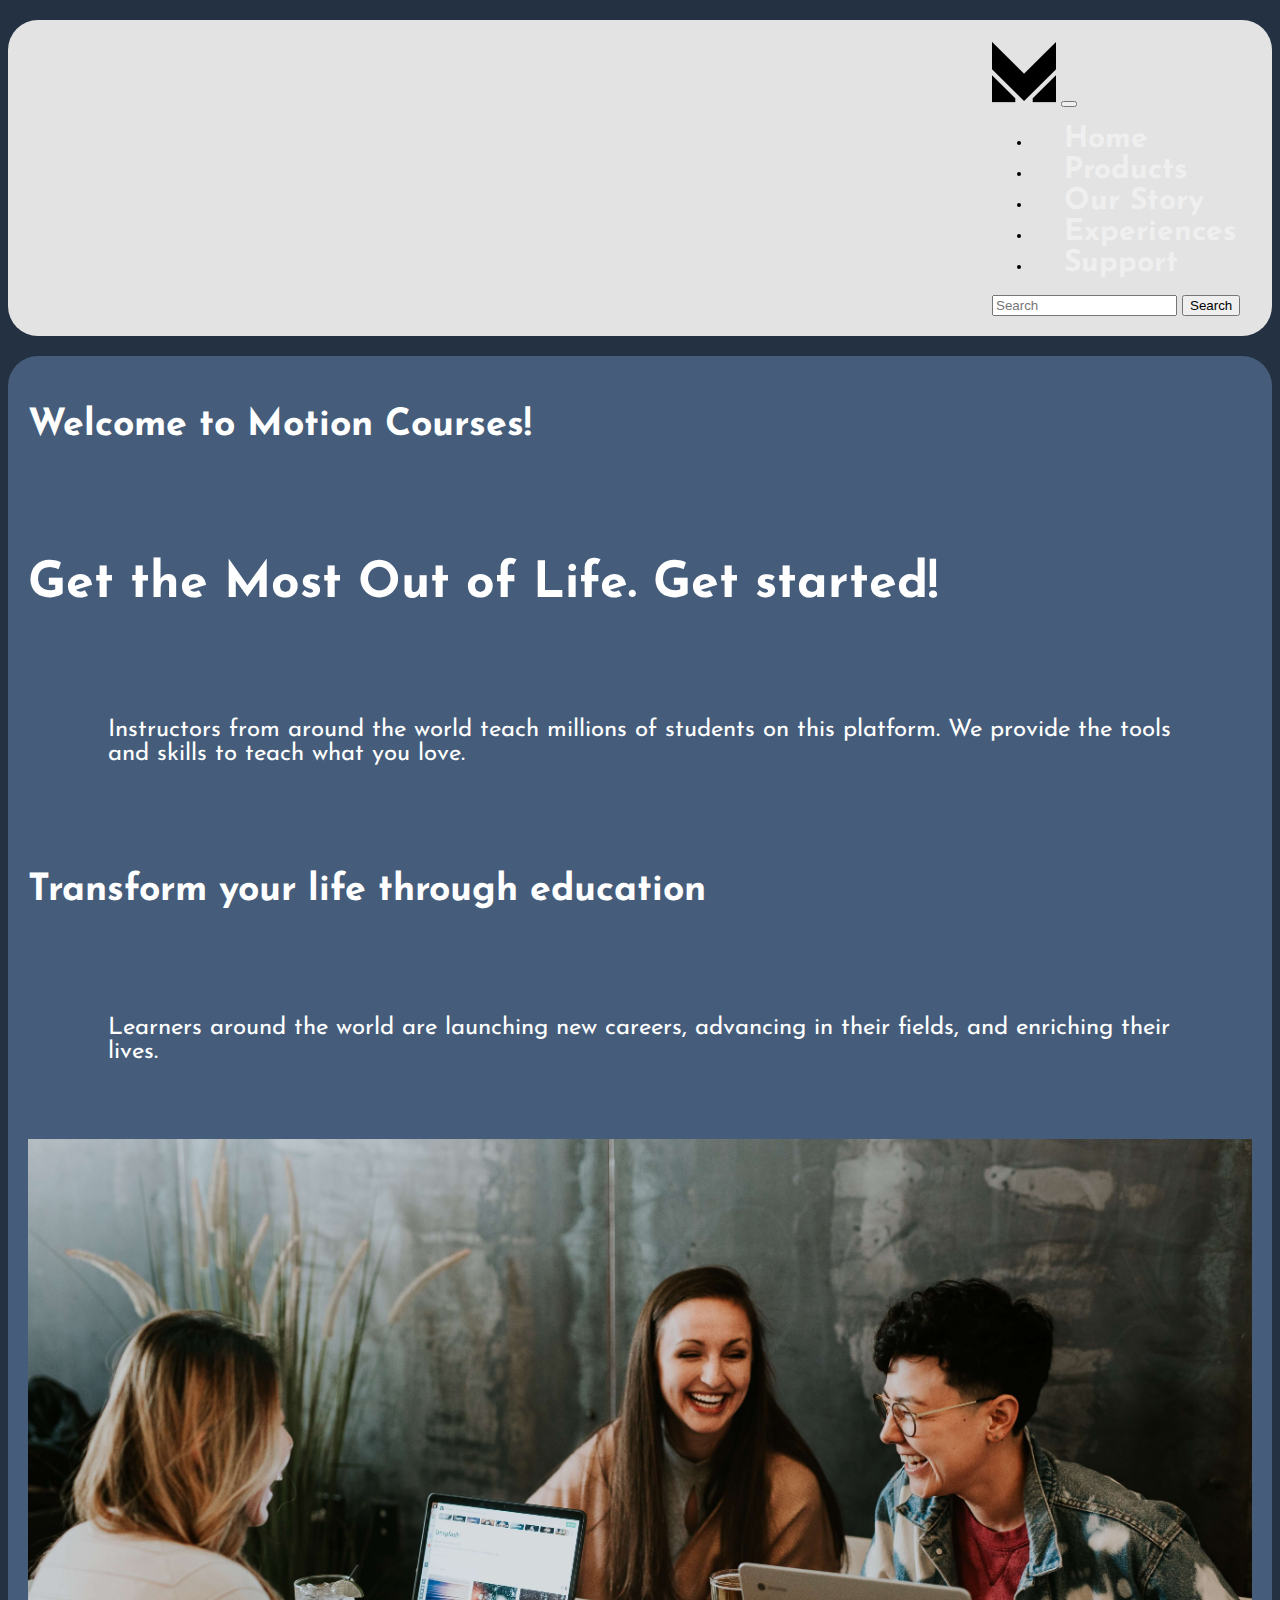
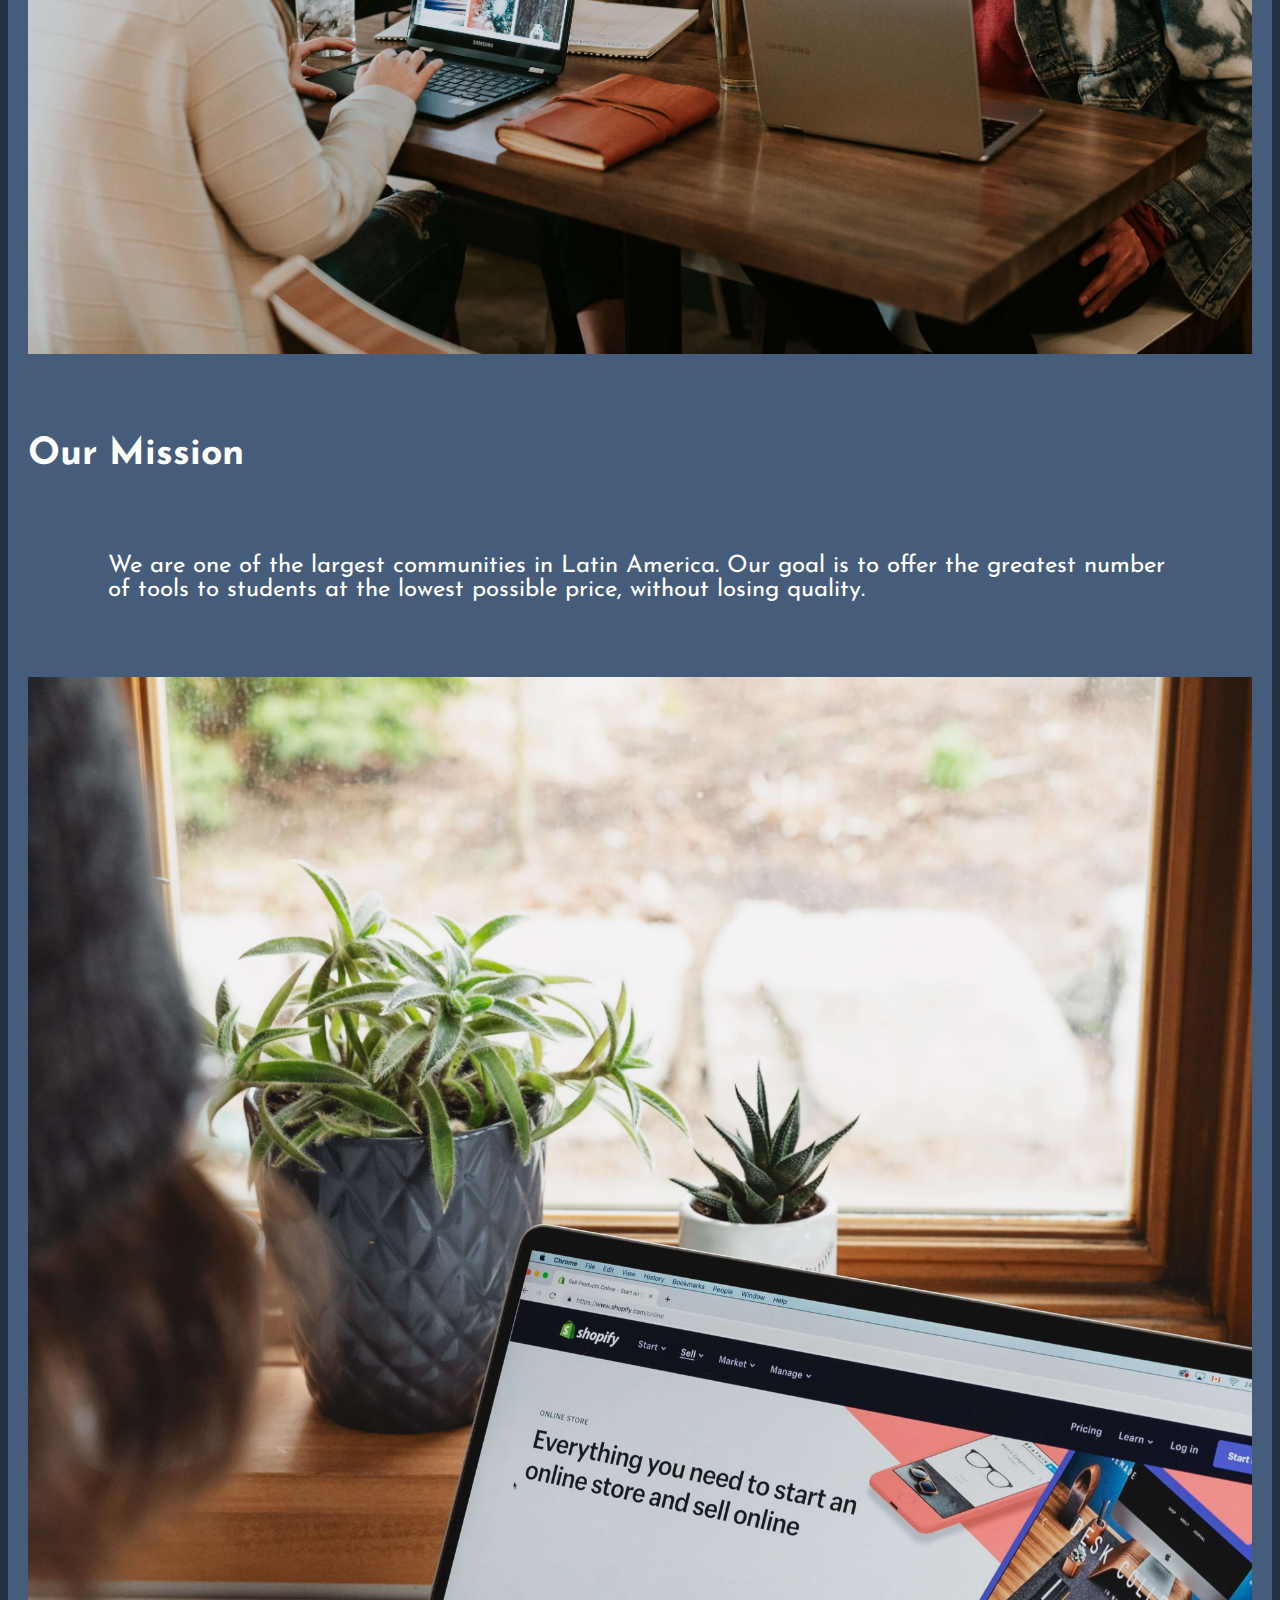
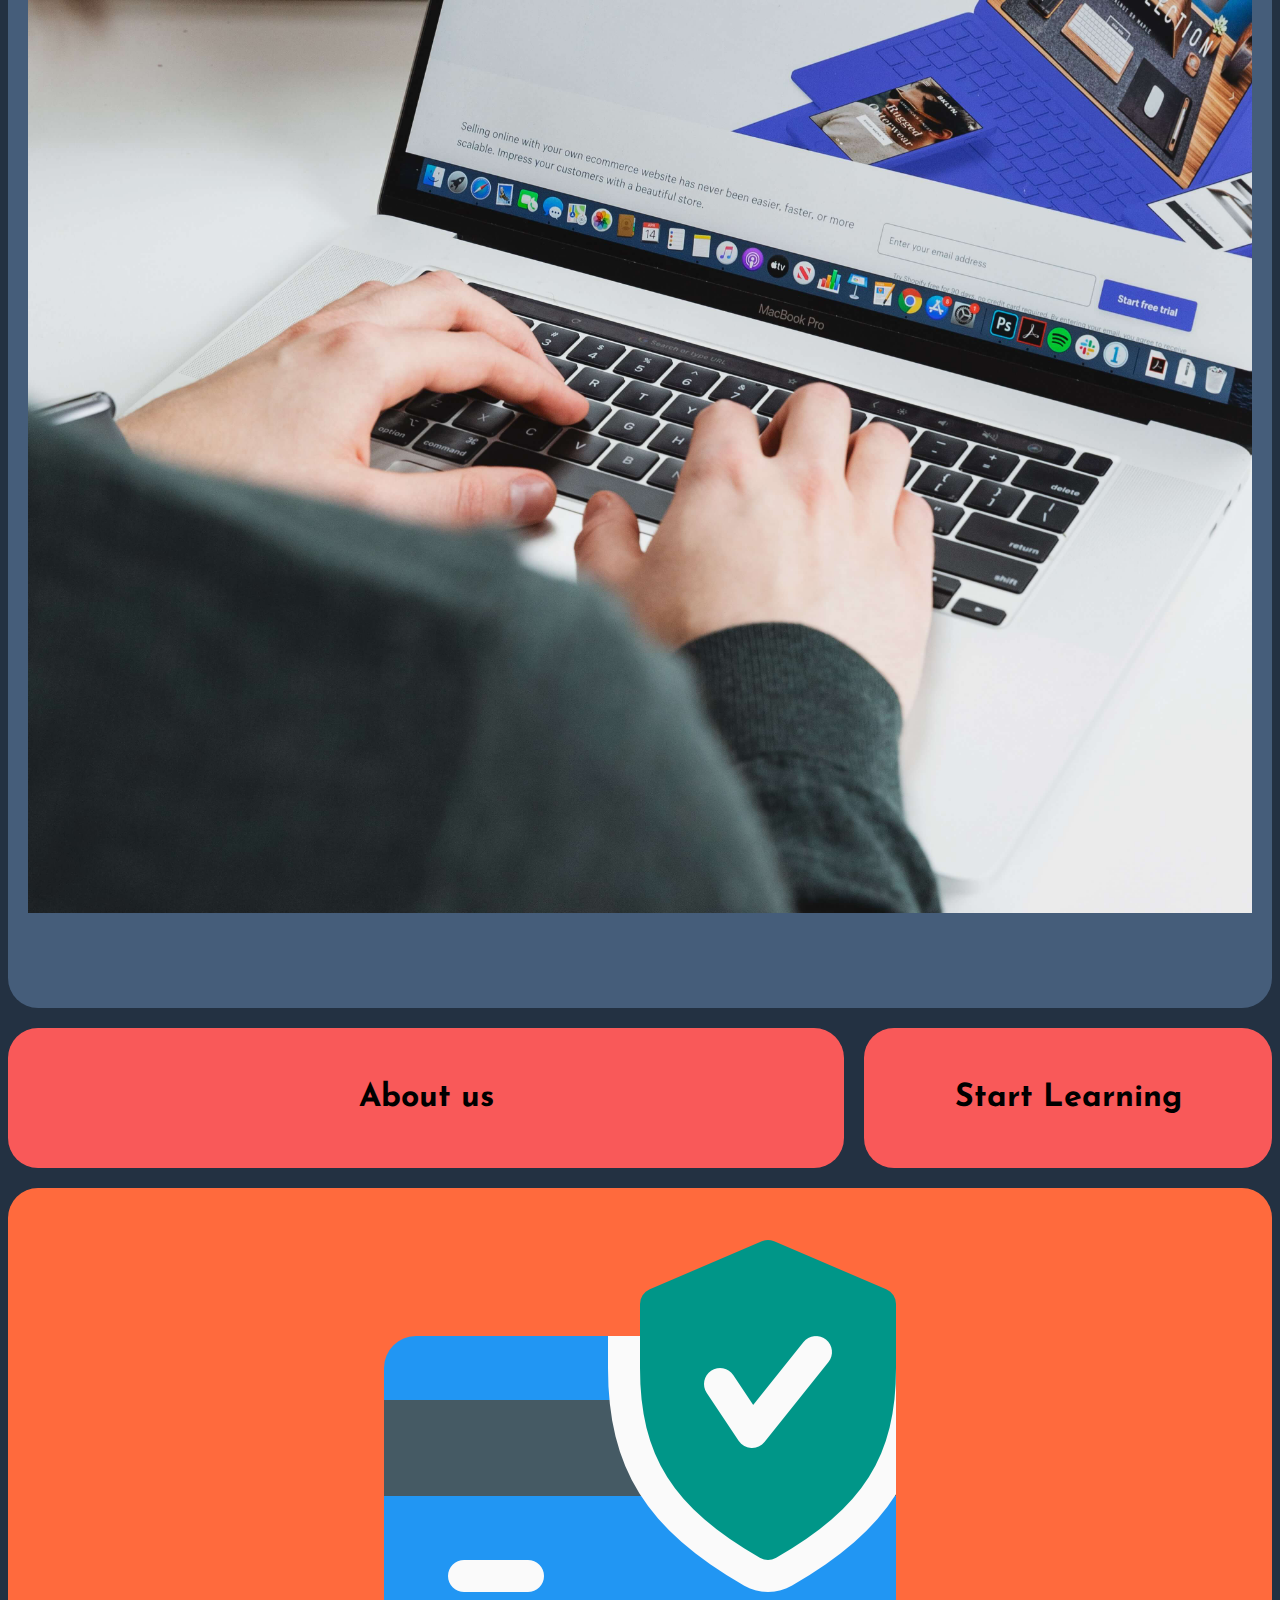
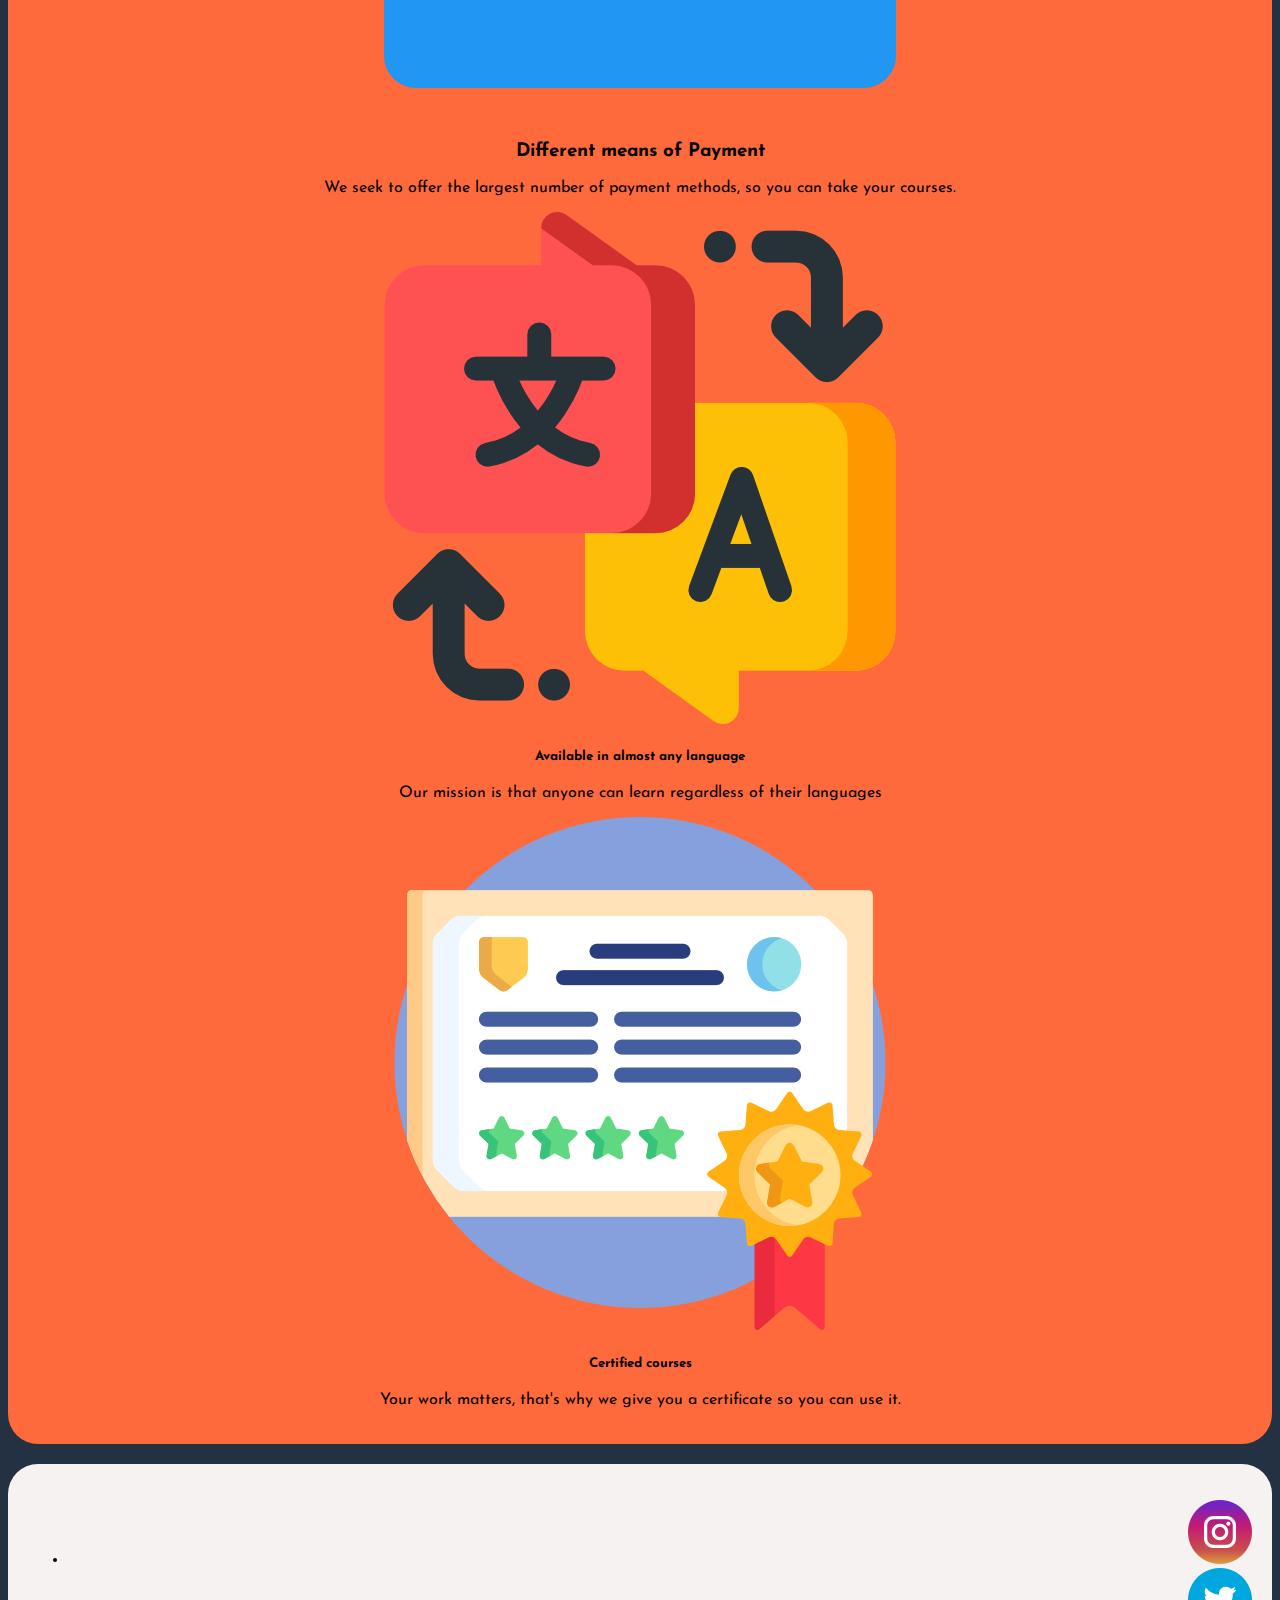
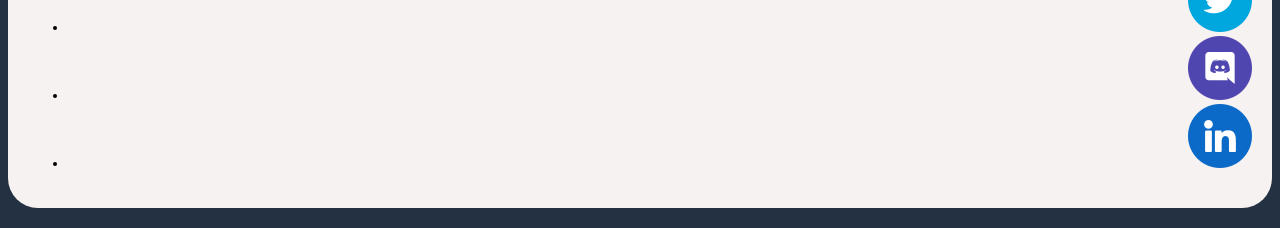
<file: index.html>
<!DOCTYPE html>
<html lang="en">

<head>
    <meta charset="UTF-8">
    <meta http-equiv="X-UA-Compatible" content="IE=edge">
    <meta name="viewport" content="width=device-width, initial-scale=1.0">
    <meta name="description" content="We offer courses for the best price and quality." >
    <meta name="keywords" content="courses, learn, quality">
    <link href="https://cdn.jsdelivr.net/npm/bootstrap@5.1.3/dist/css/bootstrap.min.css" rel="stylesheet"
        integrity="sha384-1BmE4kWBq78iYhFldvKuhfTAU6auU8tT94WrHftjDbrCEXSU1oBoqyl2QvZ6jIW3" crossorigin="anonymous">
    <link rel="stylesheet" href="./estilos/style.css">
    <link rel="preconnect" href="https://fonts.googleapis.com">
    <link rel="preconnect" href="https://fonts.gstatic.com" crossorigin>
    <link
        href="https://fonts.googleapis.com/css2?family=Amiri:ital@1&family=Josefin+Sans:ital@1&family=Julius+Sans+One&family=Poppins:wght@300&family=Staatliches&display=swap"
        rel="stylesheet">
        
    <title>Motion Courses</title>
</head>

<body>
    <div class="contenedor">
      
      <header class="header">
        <nav class="navbar navbar-expand-lg navbar-light w-100  ">
          <div class="container-fluid">
            <a class="navbar-brand" href="index.html"><img src="./img/logo.png" alt="logo" class="logo"></a>
            <button class="navbar-toggler" type="button" data-bs-toggle="collapse" data-bs-target="#navbarSupportedContent" aria-controls="navbarSupportedContent" aria-expanded="false" aria-label="Toggle navigation">
              <span class="navbar-toggler-icon"></span>
            </button>
            <div class="collapse navbar-collapse" id="navbarSupportedContent">
              <ul class="navbar-nav me-auto mb-2 mb-lg-0">
                <li class="nav-item">
                  <a class="nav-link active" aria-current="page" href="./index.html">Home</a>
                </li>
                <li class="nav-item">
                  <a class="nav-link" href="./secciones/product.html">Products</a>
                </li>
                <li class="nav-item">
                  <a class="nav-link" href="./secciones/ourstory.html">Our Story</a>
                </li>
                <li class="nav-item">
                  <a class="nav-link" href="./secciones/experiences.html">Experiences</a>
                </li>
                <li class="nav-item">
                  <a class="nav-link" href="./secciones/support.html">Support</a>
                </li>
              </ul>
              <form class="d-flex">
                <input class="form-control me-2" type="search" placeholder="Search" aria-label="Search">
                <button class="btn btn-outline-success" type="submit">Search</button>
              </form>
            </div>
          </div>
        </nav>
      </header>

        <main class="contenido">
            
          <h2 class="titles-index">Welcome to Motion Courses!</h2>
            <br><br>
            <h1 class="titles-index">Get the Most Out of Life. Get started!</h1>
            <br><br>
            <figure class="text-center">
                <blockquote class="blockquote">
                  <p class="text-index-quote"> Instructors from around the world teach millions of students on this platform. We provide the tools and
                    skills to teach what you love.</p>
                </blockquote>
            </figure>
            <br><br>
            <h2 class="titles-index">Transform your life through education </h2>
            <br><br>
            <figure class="text-center">
                <blockquote class="blockquote">
                  <p class="text-index-quote">Learners around the world are launching new careers, advancing in their fields, and enriching their
                    lives.</p>
                </blockquote>
            </figure>
             
            <br><br>
            <div data-aos="fade-up">
              <img src="./img/education.jpg" alt="education" class="educationphoto1">
            </div>
            

            <br><br>
            <h2 class="titles-index">Our Mission</h2>
            <br>
            <figure class="text-center">
                <blockquote class="blockquote">
                  <p class="text-index-quote"> We are one of the largest communities in Latin America. Our goal is to offer the greatest number of tools to
                    students at the lowest possible price, without losing quality.</p>
                </blockquote>
            </figure>
            <br><br>
            <img src="./img/educationtool.jpg" alt="education tools" class="educationphoto1">
            <br><br>

            </p>
        </main>
        
        <aside class="sidebar">
    
          <div class="card-group">
            <div class="card">
              <img src="./img/credit-card.png" class="card-img-top" alt="Payment">
              <div class="card-body">
                <h3 class="card-title">Different means of Payment</h3>
                <p class="card-text">We seek to offer the largest number of payment methods, so you can take your courses.</p>
              </div>
            </div>
            <div class="card">
              <img src="./img/translate.png" class="card-img-top" alt="translate">
              <div class="card-body">
                <h5 class="card-title">Available in almost any language </h5>
                <p class="card-text">Our mission is that anyone can learn regardless of their languages</p>
              </div>
            </div>
            <div class="card">
              <img src="./img/university.png" class="card-img-top" alt="degree">
              <div class="card-body">
                <h5 class="card-title">Certified courses</h5>
                <p class="card-text">Your work matters, that's why we give you a certificate so you can use it.</p>
              </div>
            </div>
          </div>


        </aside>
        <div class="widget-1">
            <li class="widget-list"><a href="./secciones/ourstory.html" class="widget-text">About us</a></li>
        </div>
        <div class="widget-2">
            <li class="widget-list"><a href="./secciones/product.html" class="widget-text">Start Learning</a></li>
        </div>
        
        <footer class="footer-general">
          <ul class="nav justify-content-center">
            <li class="nav-item">
              <a class="nav-link" href="https://www.instagram.com/"> <img src="./img/instagram.png" alt="instagram" class="social-foot"></a>
            </li>
            <li class="nav-item">
              <a class="nav-link" href="https://twitter.com"><img src="./img/twitter.png" alt="twitter" class="social-foot"></a>
            </li>
            <li class="nav-item">
              <a class="nav-link" href="https://discord.com"><img src="./img/discord.png" alt="discord" class="social-foot"></a>
            </li>
            <li class="nav-item">
              <a class="nav-link" href="https://linkedin.com"><img src="./img/linkedin.png" alt="linkedin" class="social-foot"></a>
            </li>
          </ul>
    
        </footer>

    </div>
    <script src="https://cdn.jsdelivr.net/npm/bootstrap@5.1.3/dist/js/bootstrap.bundle.min.js"
        integrity="sha384-ka7Sk0Gln4gmtz2MlQnikT1wXgYsOg+OMhuP+IlRH9sENBO0LRn5q+8nbTov4+1p"
        crossorigin="anonymous"></script>
      

</body>


</html>
</file>
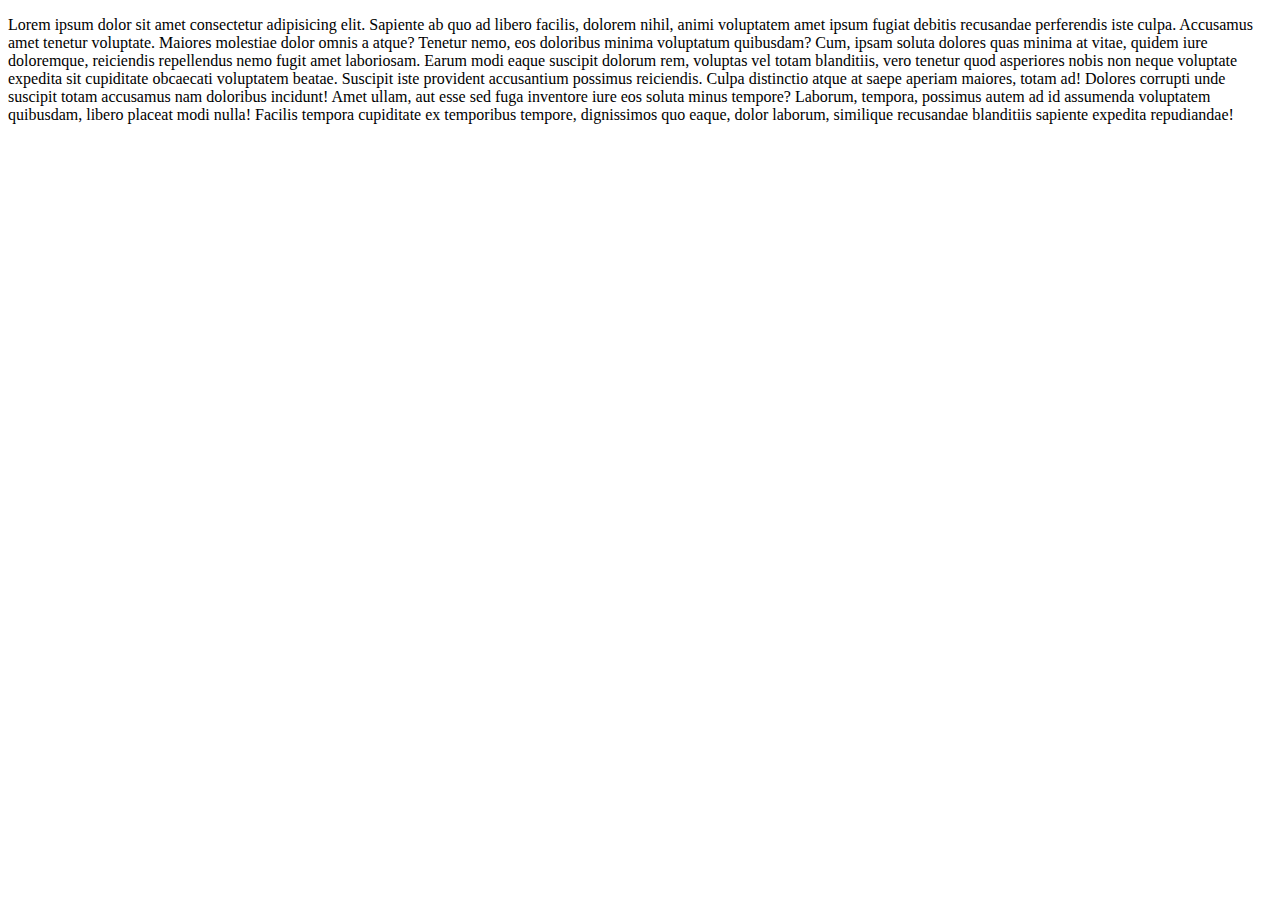
<file: secciones/analytics.html>
<!DOCTYPE html>
<html lang="en">

<head>
    <meta charset="UTF-8">
    <meta http-equiv="X-UA-Compatible" content="IE=edge">
    <meta name="viewport" content="width=device-width, initial-scale=1.0">
    <title>Document</title>
</head>

<body>
    <p>Lorem ipsum dolor sit amet consectetur adipisicing elit. Sapiente ab quo ad libero facilis, dolorem nihil, animi
        voluptatem amet ipsum fugiat debitis recusandae perferendis iste culpa. Accusamus amet tenetur voluptate.
        Maiores molestiae dolor omnis a atque? Tenetur nemo, eos doloribus minima voluptatum quibusdam? Cum, ipsam
        soluta dolores quas minima at vitae, quidem iure doloremque, reiciendis repellendus nemo fugit amet laboriosam.
        Earum modi eaque suscipit dolorum rem, voluptas vel totam blanditiis, vero tenetur quod asperiores nobis non
        neque voluptate expedita sit cupiditate obcaecati voluptatem beatae. Suscipit iste provident accusantium
        possimus reiciendis.
        Culpa distinctio atque at saepe aperiam maiores, totam ad! Dolores corrupti unde suscipit totam accusamus nam
        doloribus incidunt! Amet ullam, aut esse sed fuga inventore iure eos soluta minus tempore?
        Laborum, tempora, possimus autem ad id assumenda voluptatem quibusdam, libero placeat modi nulla! Facilis
        tempora cupiditate ex temporibus tempore, dignissimos quo eaque, dolor laborum, similique recusandae blanditiis
        sapiente expedita repudiandae!</p>
    
</body>

</html>
</file>
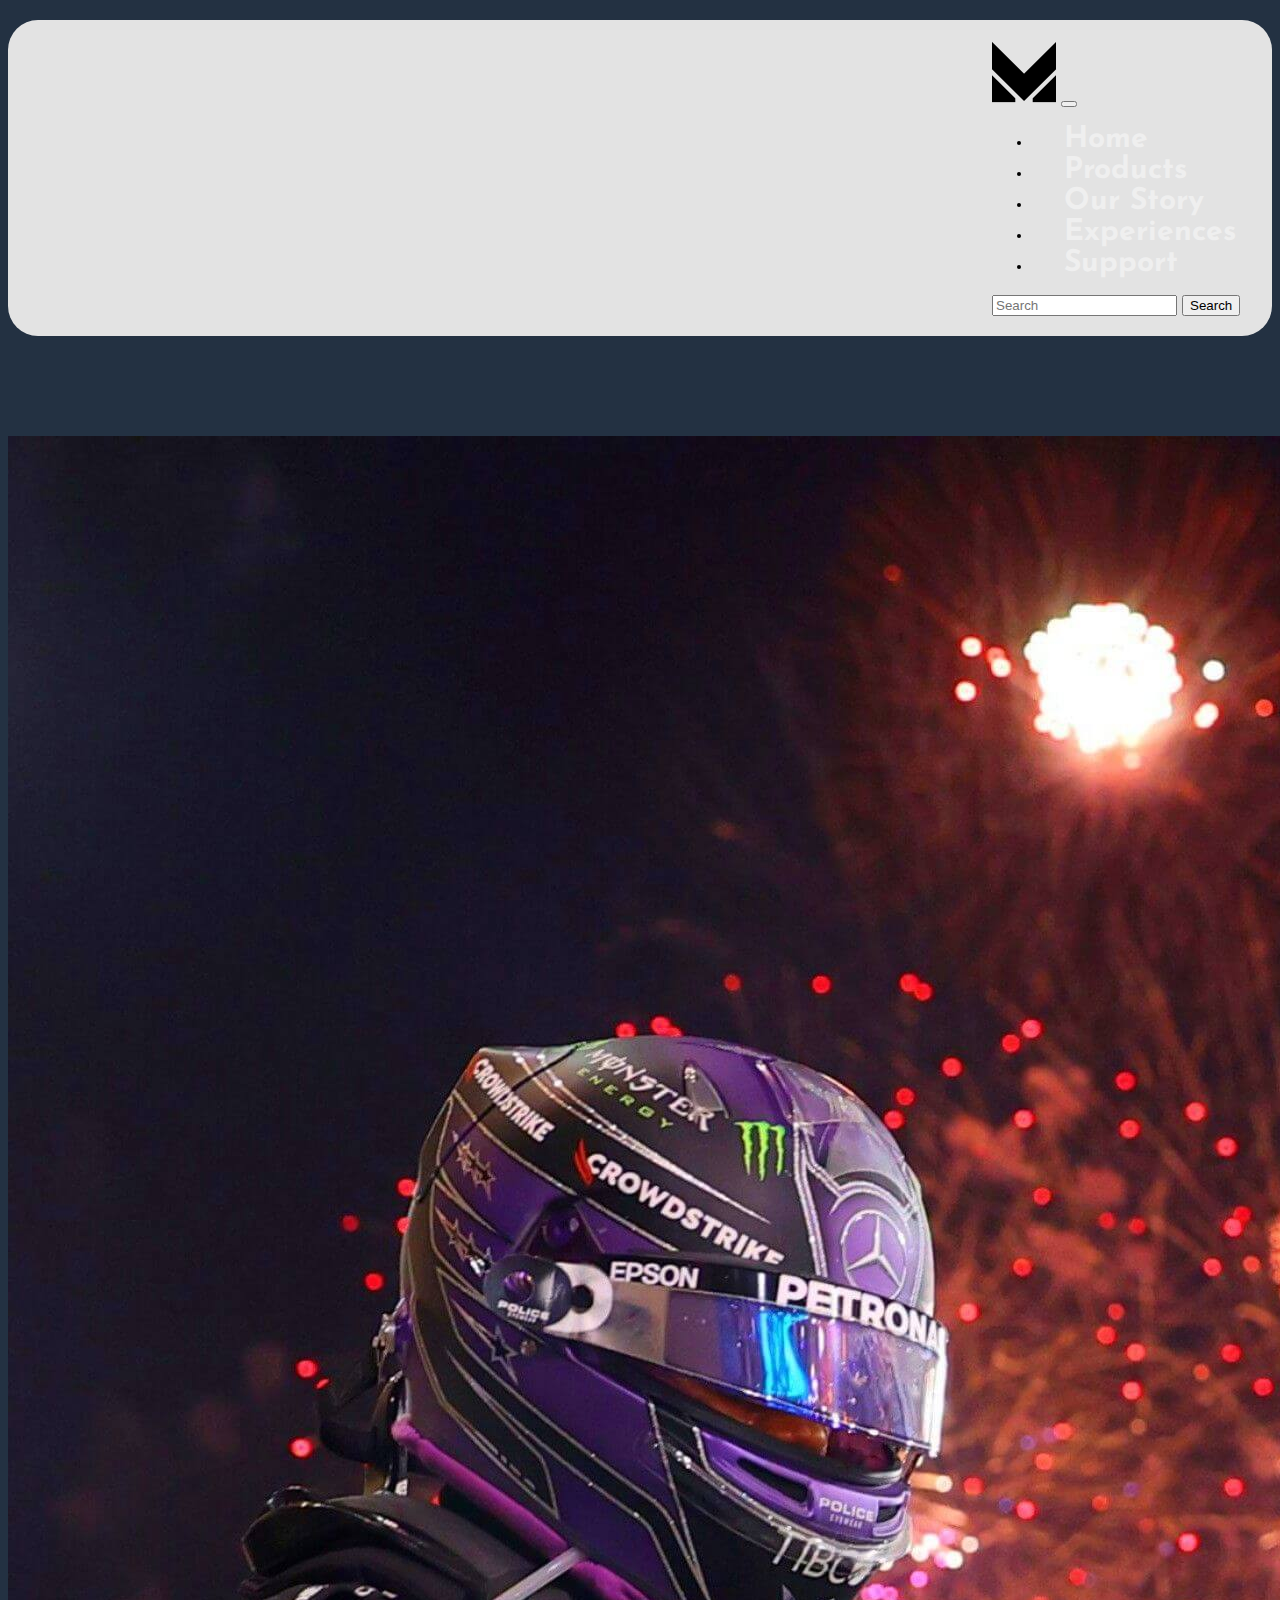
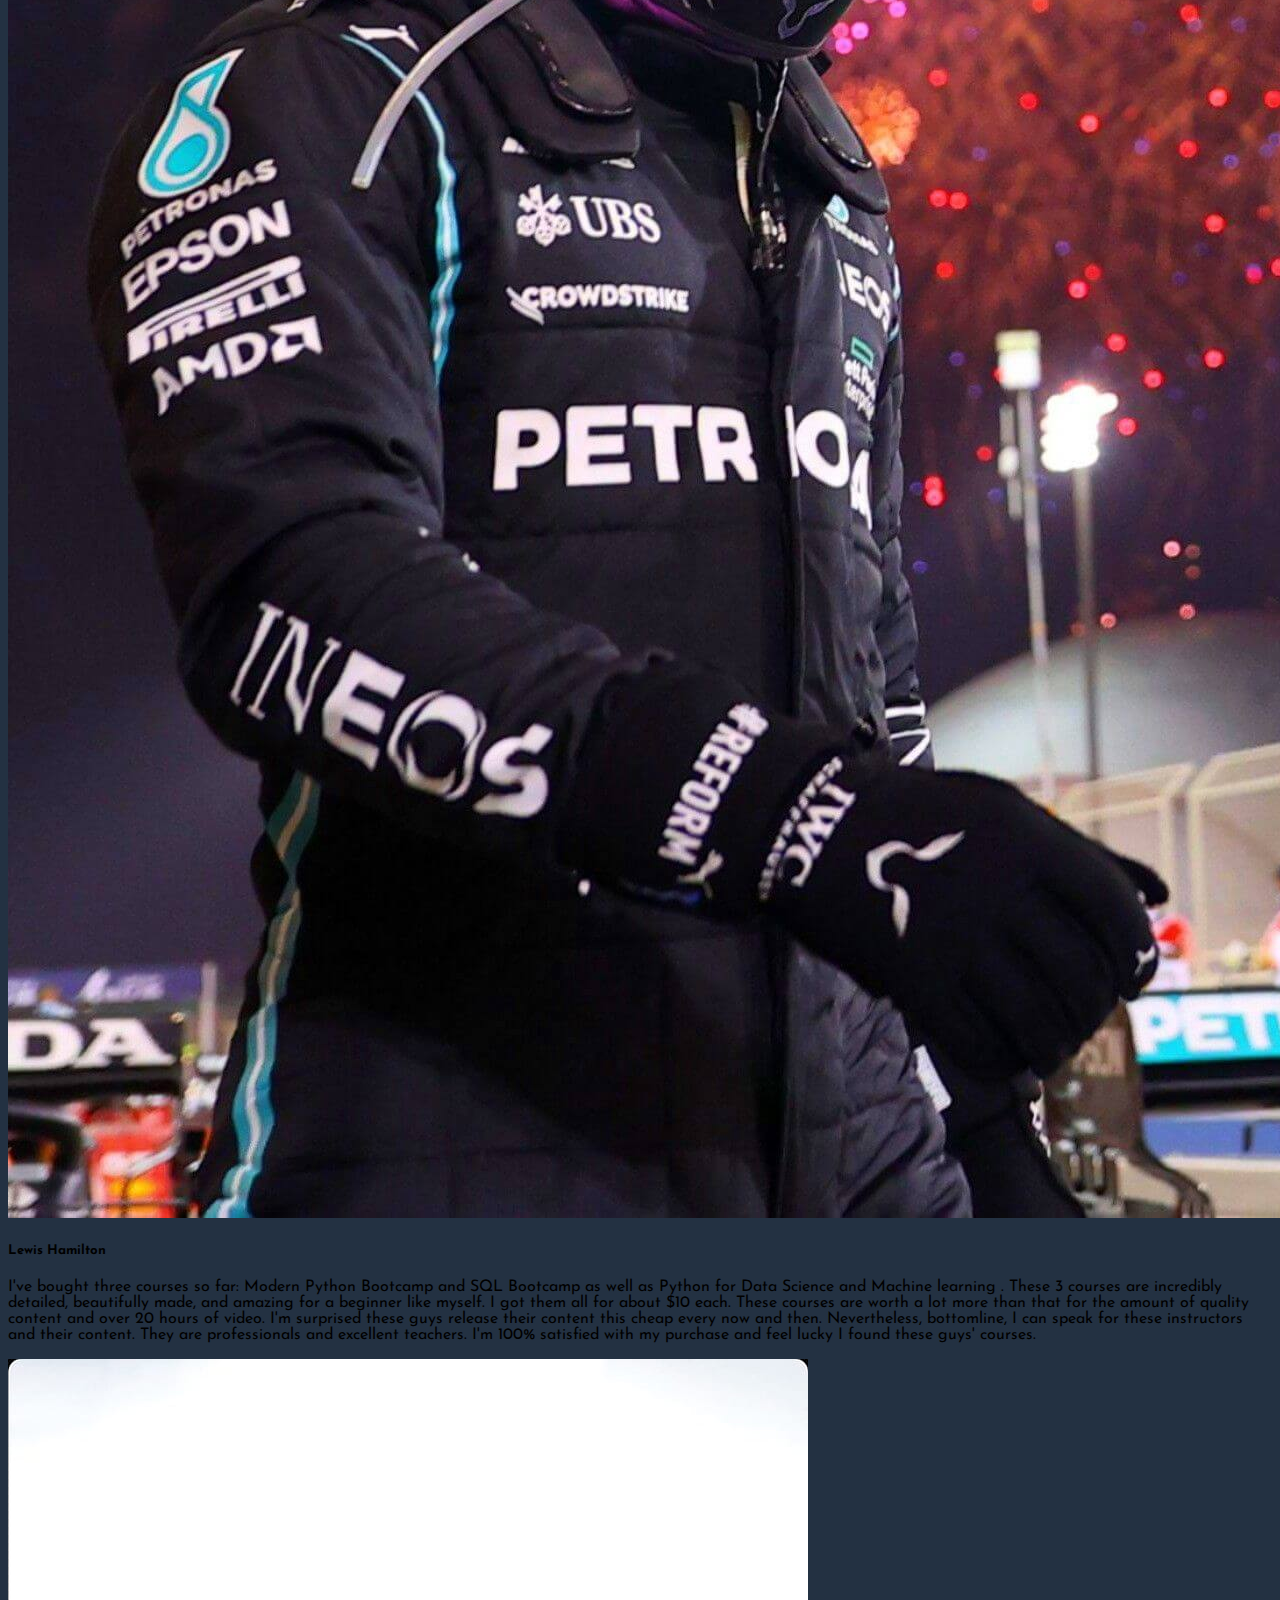
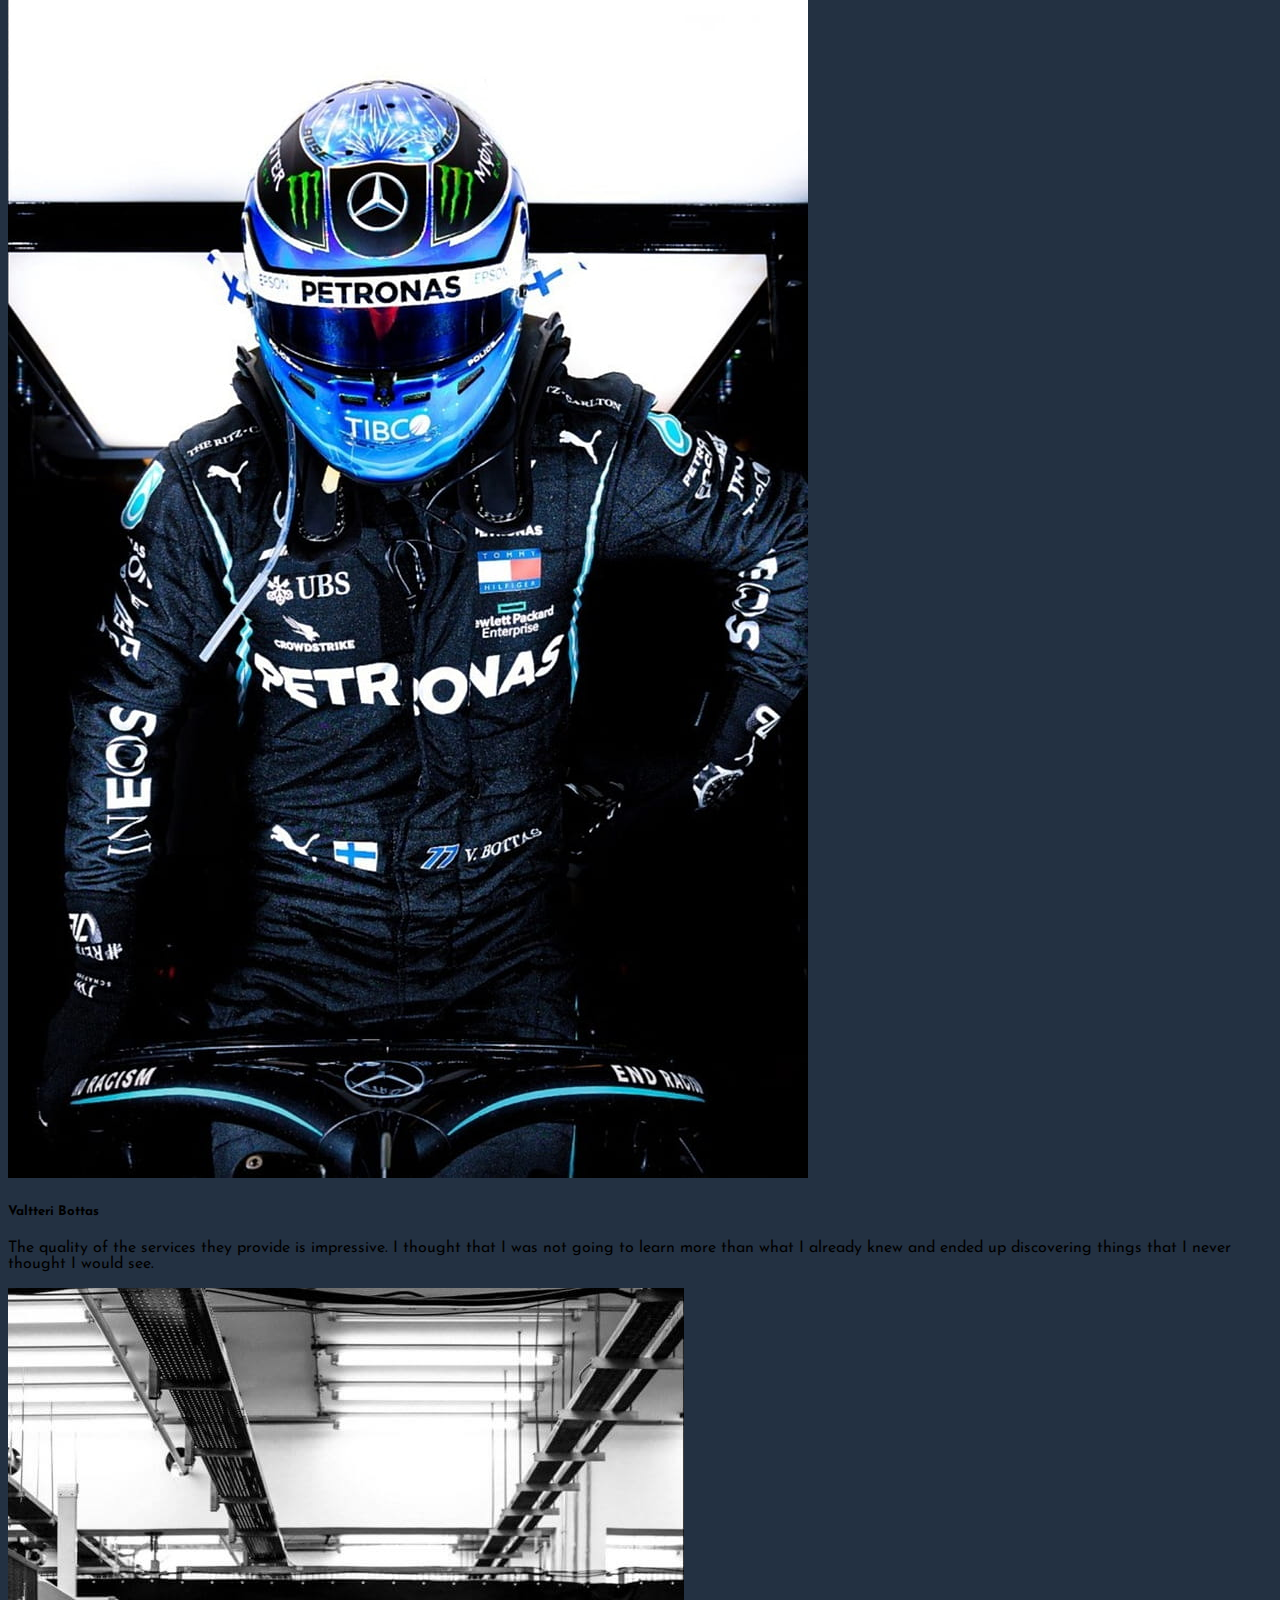
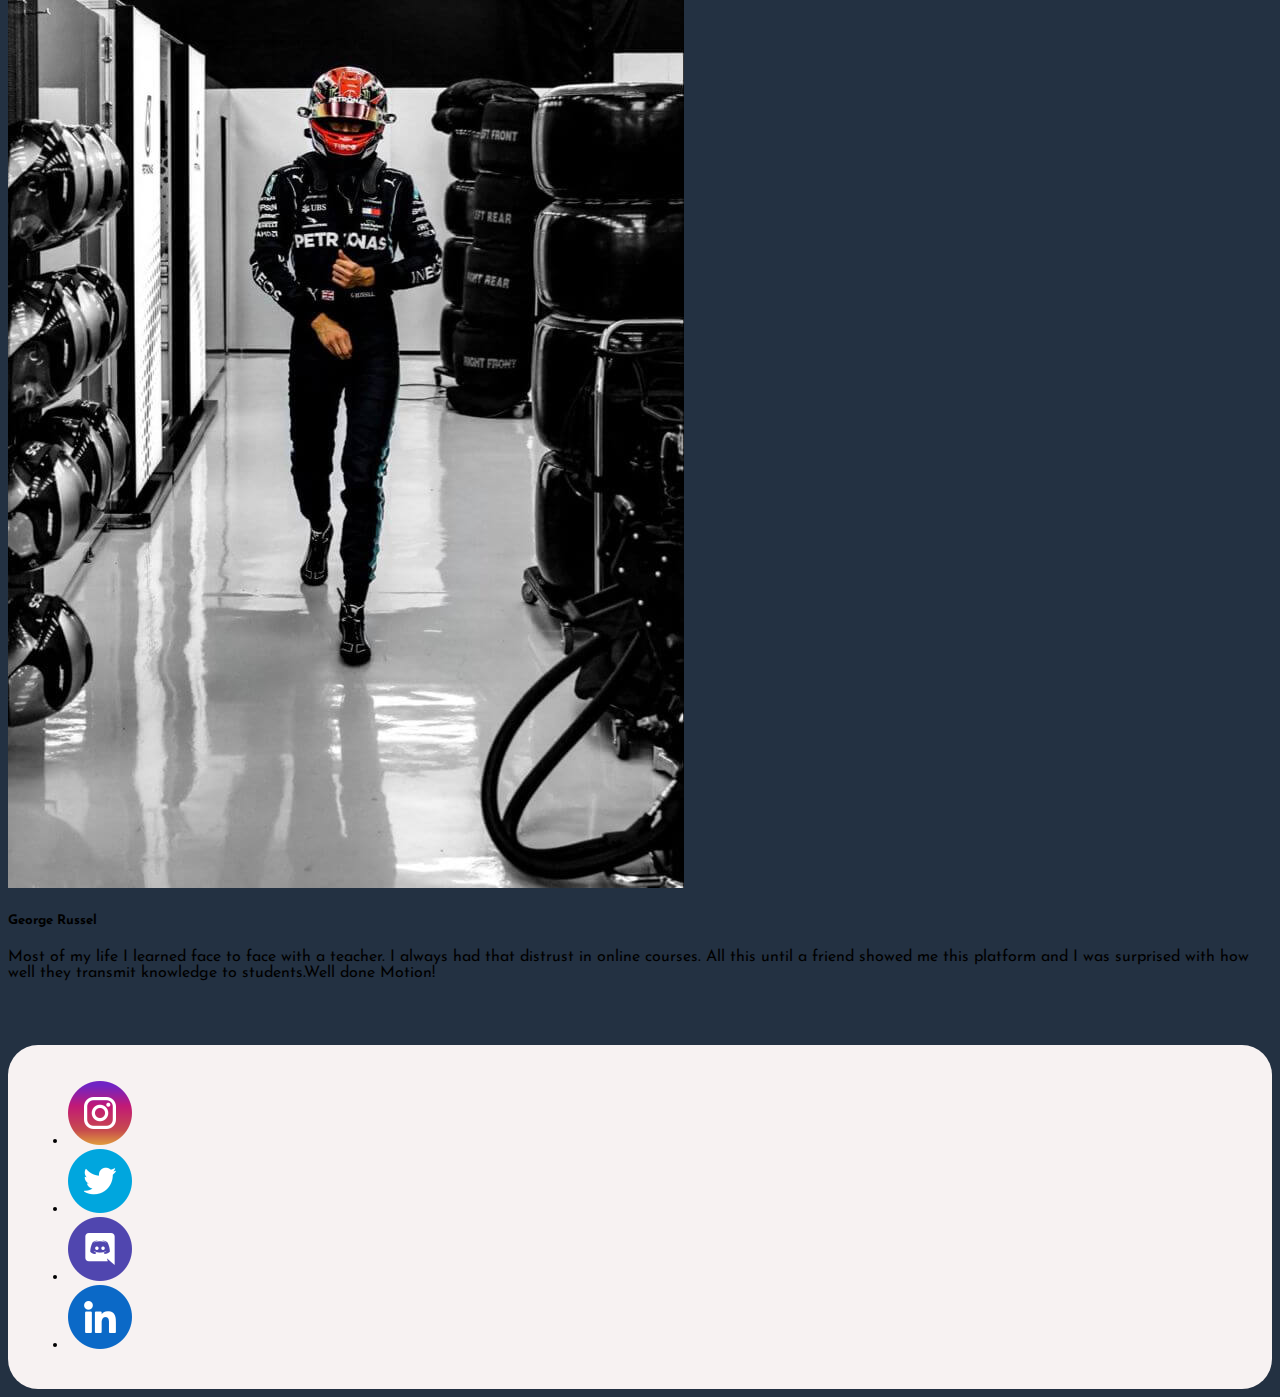
<file: secciones/experiences.html>
<!DOCTYPE html>
<html lang="en">

<head>
  <meta charset="UTF-8">
  <meta http-equiv="X-UA-Compatible" content="IE=edge">
  <meta name="viewport" content="width=device-width, initial-scale=1.0">
  <meta name="description" content="We offer courses for the best price and quality.">
  <meta name="keywords" content="courses, learn, quality">
  <link href="https://cdn.jsdelivr.net/npm/bootstrap@5.1.3/dist/css/bootstrap.min.css" rel="stylesheet"
    integrity="sha384-1BmE4kWBq78iYhFldvKuhfTAU6auU8tT94WrHftjDbrCEXSU1oBoqyl2QvZ6jIW3" crossorigin="anonymous">
  <link rel="stylesheet" href="../estilos/style.css">
  <link rel="preconnect" href="https://fonts.googleapis.com">
  <link rel="preconnect" href="https://fonts.gstatic.com" crossorigin>
  <link
    href="https://fonts.googleapis.com/css2?family=Amiri:ital@1&family=Josefin+Sans:ital@1&family=Julius+Sans+One&family=Poppins:wght@300&family=Staatliches&display=swap"
    rel="stylesheet">
  <title>Motion Courses</title>
</head>

<body>
  <div class="contenedor">

    <header class="header">
      <nav class="navbar navbar-expand-lg navbar-light w-100">
        <div class="container-fluid">
          <a class="navbar-brand" href="../index.html"><img src="../img/logo.png" alt="logo" class="logo"></a>
          <button class="navbar-toggler" type="button" data-bs-toggle="collapse"
            data-bs-target="#navbarSupportedContent" aria-controls="navbarSupportedContent" aria-expanded="false"
            aria-label="Toggle navigation">
            <span class="navbar-toggler-icon"></span>
          </button>
          <div class="collapse navbar-collapse" id="navbarSupportedContent">
            <ul class="navbar-nav me-auto mb-2 mb-lg-0">
              <li class="nav-item">
                <a class="nav-link active" aria-current="page" href="../index.html">Home</a>
              </li>
              <li class="nav-item">
                <a class="nav-link" href="../secciones/product.html">Products</a>
              </li>
              <li class="nav-item">
                <a class="nav-link" href="../secciones/ourstory.html">Our Story</a>
              </li>
              <li class="nav-item">
                <a class="nav-link" href="../secciones/experiences.html">Experiences</a>
              </li>
              <li class="nav-item">
                <a class="nav-link" href="../secciones/support.html">Support</a>
              </li>
            </ul>
            <form class="d-flex">
              <input class="form-control me-2" type="search" placeholder="Search" aria-label="Search">
              <button class="btn btn-outline-success" type="submit">Search</button>
            </form>
          </div>
        </div>
      </nav>
    </header>

  </div>

  <main class="contenido-experiences">
    <div class="row row-cols-1 row-cols-md-3 g-4 w-100">
      <div class="col">
        <div class="card h-100">
          <img src="../img/hamilton.jpg" class="card-img-top" alt="Lewis Hamilton">
          <div class="card-body">
            <h5 class="card-title">Lewis Hamilton</h5>
            <p class="card-text">I've bought three courses so far: Modern Python Bootcamp and SQL Bootcamp as well as Python for Data Science and Machine learning . These 3 courses are
              incredibly detailed, beautifully made, and amazing for a beginner like myself. I got them all for about
              $10 each. These courses are worth a lot more than that for the amount of quality content and over 20 hours
              of video. I'm surprised these guys release their content this cheap every now and then. Nevertheless,
              bottomline, I can speak for these instructors and their content. They are professionals and excellent
              teachers. I'm 100% satisfied with my purchase and feel lucky I found these guys' courses. </p>
          </div>
        </div>
      </div>
      <div class="col">
        <div class="card h-100">
          <img src="../img/valtteri.jpg" class="card-img-top" alt="Valtteri Bottas">
          <div class="card-body">
            <h5 class="card-title">Valtteri Bottas</h5>
            <p class="card-text">The quality of the services they provide is impressive. I thought that I was not going
              to learn more than what I already knew and ended up discovering things that I never thought I would see.
            </p>
          </div>
        </div>
      </div>
      <div class="col">
        <div class="card h-100">
          <img src="../img/russel.jpg" class="card-img-top" alt="George Russel">
          <div class="card-body">
            <h5 class="card-title">George Russel</h5>
            <p class="card-text">Most of my life I learned face to face with a teacher. I always had that distrust in
              online courses. All this until a friend showed me this platform and I was surprised with how well they
              transmit knowledge to students.Well done Motion!</p>
          </div>
        </div>
      </div>
    </div>
    <br><br>


  </main>
  <br>

  <footer class="footer-general">
    <ul class="nav justify-content-center">
      <li class="nav-item">
        <a class="nav-link" href="https://www.instagram.com/"> <img src="../img/instagram.png" alt="instagram"
            class="social-foot"></a>
      </li>
      <li class="nav-item">
        <a class="nav-link" href="https://twitter.com"><img src="../img/twitter.png" alt="twitter"
            class="social-foot"></a>
      </li>
      <li class="nav-item">
        <a class="nav-link" href="https://discord.com"><img src="../img/discord.png" alt="discord"
            class="social-foot"></a>
      </li>
      <li class="nav-item">
        <a class="nav-link" href="https://linkedin.com"><img src="../img/linkedin.png" alt="linkedin"
            class="social-foot"></a>
      </li>
    </ul>

  </footer>
  <script src="https://cdn.jsdelivr.net/npm/bootstrap@5.1.3/dist/js/bootstrap.bundle.min.js"
    integrity="sha384-ka7Sk0Gln4gmtz2MlQnikT1wXgYsOg+OMhuP+IlRH9sENBO0LRn5q+8nbTov4+1p"
    crossorigin="anonymous"></script>
</body>

</html>
</file>
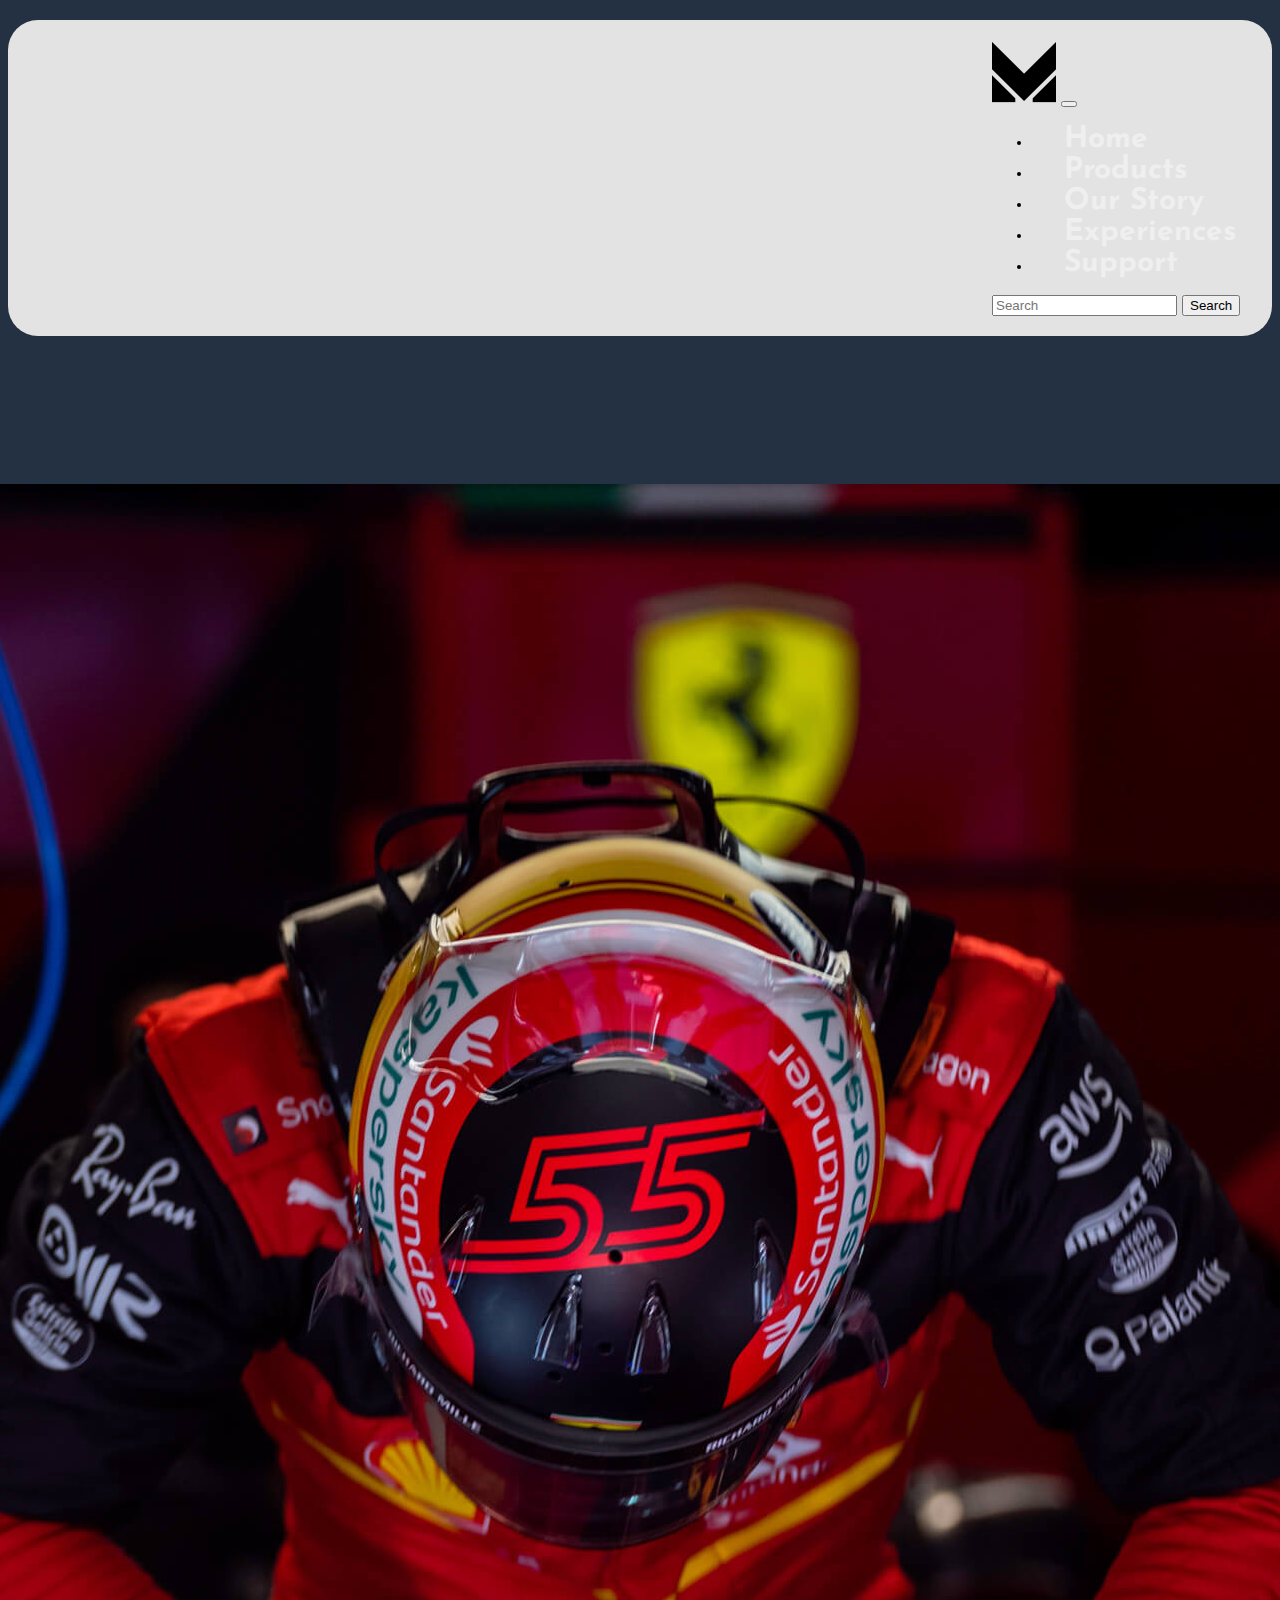
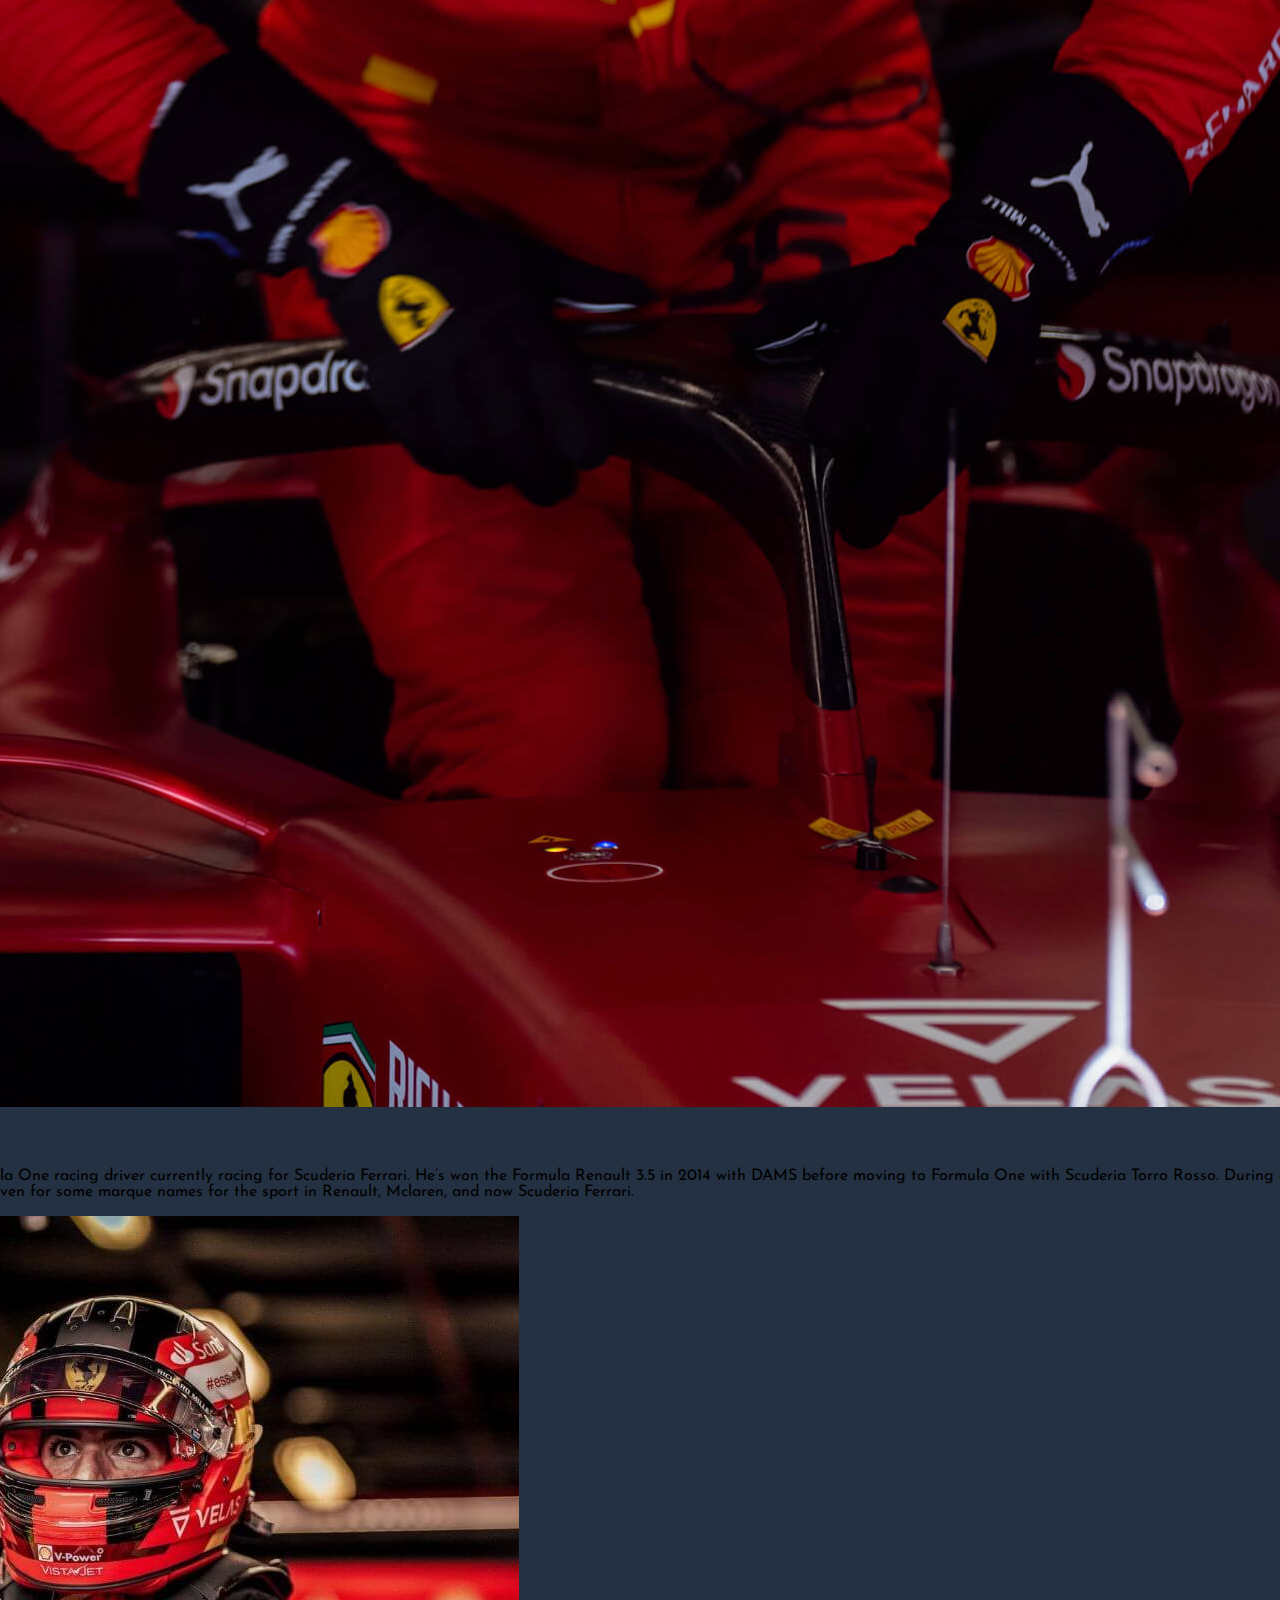
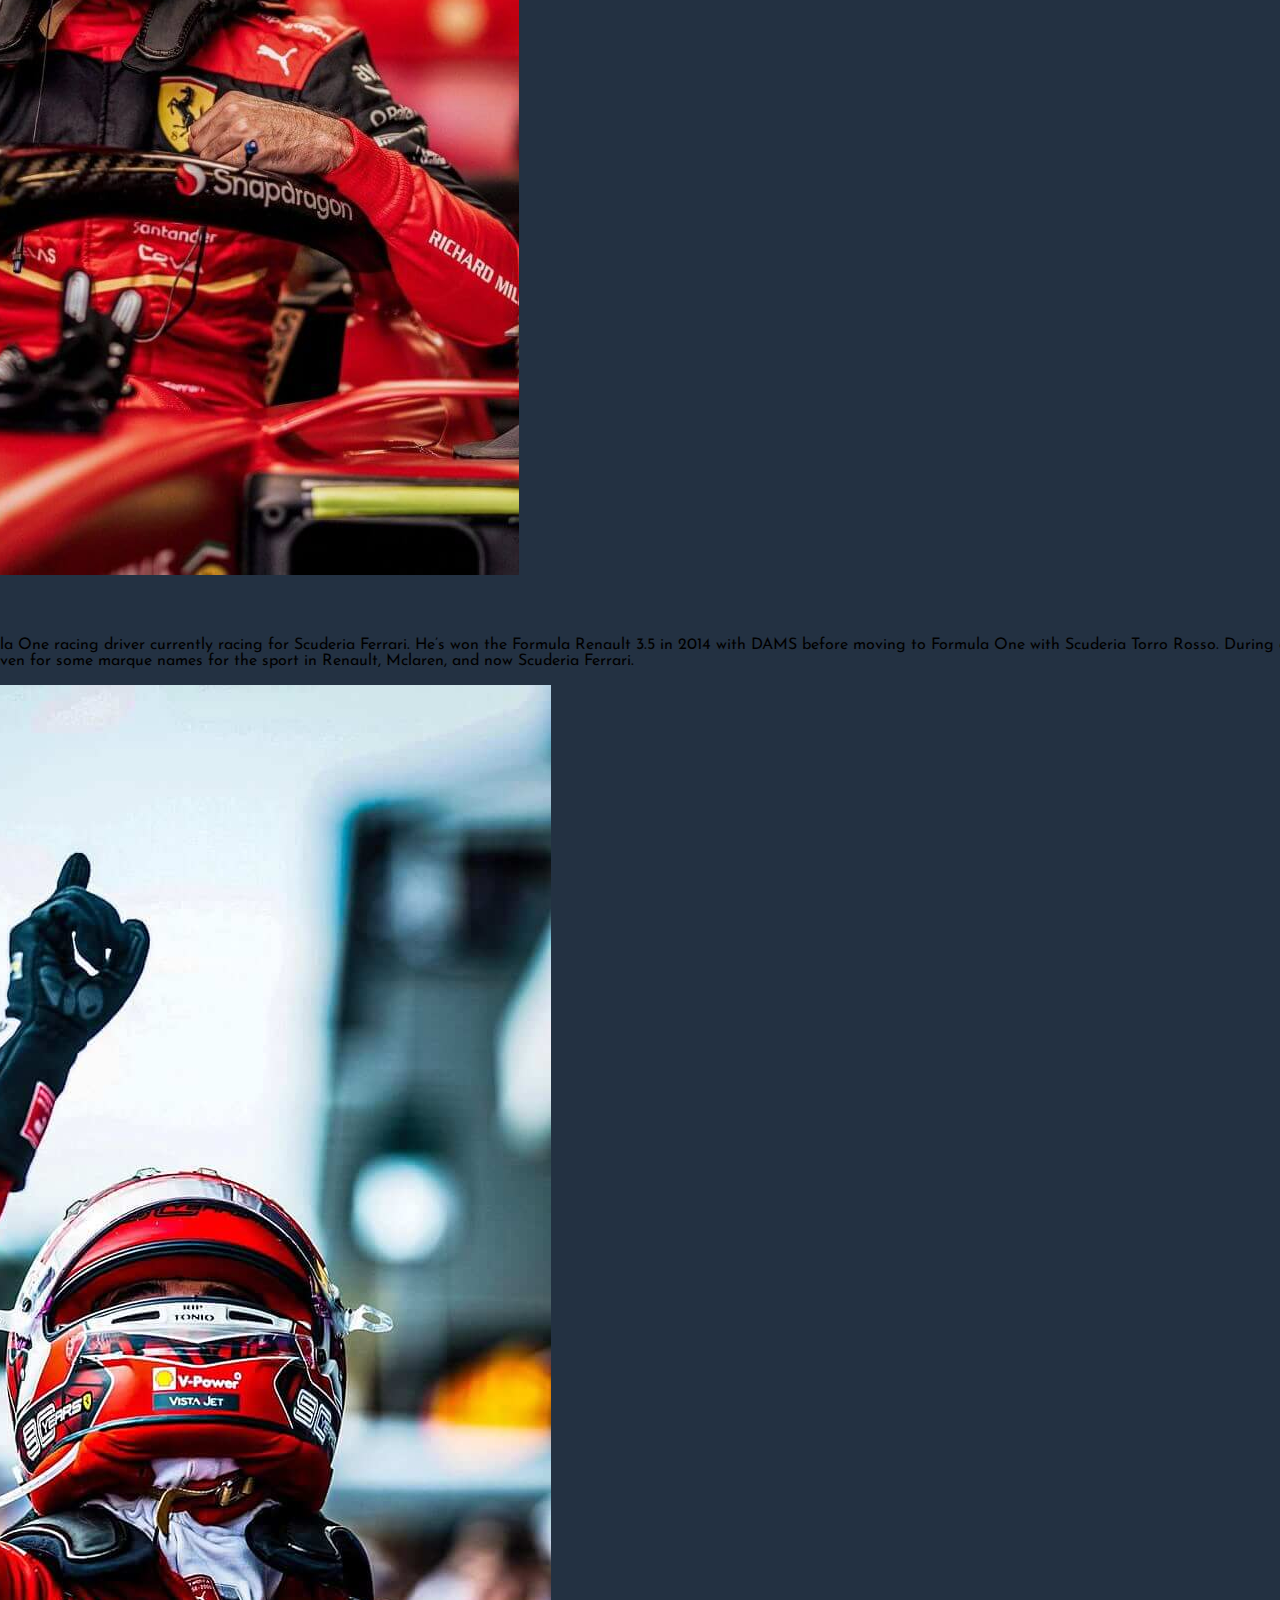
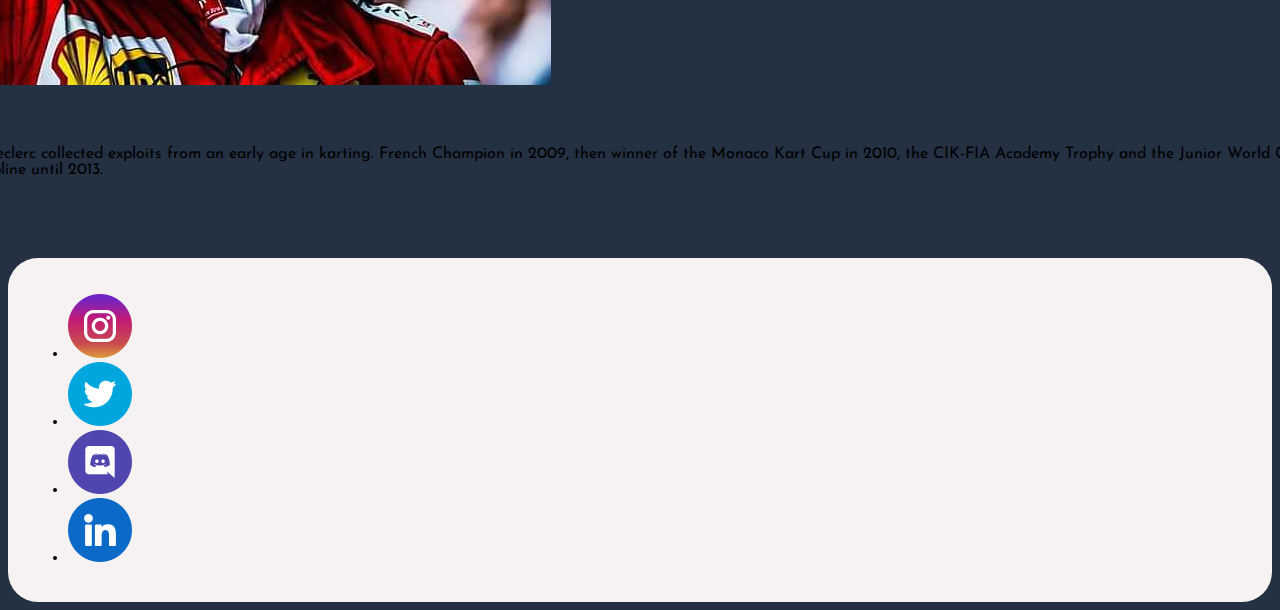
<file: secciones/ourstory.html>
<!DOCTYPE html>
<html lang="en">

<head>
  <meta charset="UTF-8">
  <meta http-equiv="X-UA-Compatible" content="IE=edge">
  <meta name="viewport" content="width=device-width, initial-scale=1.0">
  <meta name="description" content="We offer courses for the best price and quality.">
  <meta name="keywords" content="courses, learn, quality">
  <link href="https://cdn.jsdelivr.net/npm/bootstrap@5.1.3/dist/css/bootstrap.min.css" rel="stylesheet"
    integrity="sha384-1BmE4kWBq78iYhFldvKuhfTAU6auU8tT94WrHftjDbrCEXSU1oBoqyl2QvZ6jIW3" crossorigin="anonymous">
  <link rel="stylesheet" href="../estilos/style.css">
  <link rel="preconnect" href="https://fonts.googleapis.com">
  <link rel="preconnect" href="https://fonts.gstatic.com" crossorigin>
  <link
    href="https://fonts.googleapis.com/css2?family=Amiri:ital@1&family=Josefin+Sans:ital@1&family=Julius+Sans+One&family=Poppins:wght@300&family=Staatliches&display=swap"
    rel="stylesheet">
  <title>Motion Courses</title>

</head>

<body>
  <div class="contenedor">

    <header class="header">

      <nav class="navbar navbar-expand-lg navbar-light w-100">
        <div class="container-fluid">
          <a class="navbar-brand" href="../index.html"><img src="../img/logo.png" alt="logo" class="logo"></a>
          <button class="navbar-toggler" type="button" data-bs-toggle="collapse"
            data-bs-target="#navbarSupportedContent" aria-controls="navbarSupportedContent" aria-expanded="false"
            aria-label="Toggle navigation">
            <span class="navbar-toggler-icon"></span>
          </button>
          <div class="collapse navbar-collapse" id="navbarSupportedContent">
            <ul class="navbar-nav me-auto mb-2 mb-lg-0">
              <li class="nav-item">
                <a class="nav-link active" aria-current="page" href="../index.html">Home</a>
              </li>
              <li class="nav-item">
                <a class="nav-link" href="../secciones/product.html">Products</a>
              </li>
              <li class="nav-item">
                <a class="nav-link" href="../secciones/ourstory.html">Our Story</a>
              </li>
              <li class="nav-item">
                <a class="nav-link" href="../secciones/experiences.html">Experiences</a>
              </li>
              <li class="nav-item">
                <a class="nav-link" href="../secciones/support.html">Support</a>
              </li>
            </ul>
            <form class="d-flex">
              <input class="form-control me-2" type="search" placeholder="Search" aria-label="Search">
              <button class="btn btn-outline-success" type="submit">Search</button>
            </form>
          </div>
        </div>
      </nav>

    </header>

  </div>
  <main class="ourstory-main">

    
    <br><br><br>
    <div class="row row-cols-1 row-cols-md-3 g-4 w-100">
      <div class="col">
        <div class="card h-100">
          <img src="../img/carlos 2.0.jpg" class="card-img-top" alt="Carlos Sainz">
          <div class="card-body">
            <h5 class="card-title">Carlos sainz 2.0</h5>
            <p class="card-text">Carlos Sainz Jr. is a Spanish Formula One racing driver currently racing for Scuderia
              Ferrari. He’s won the Formula Renault 3.5 in 2014 with DAMS before moving to Formula One with Scuderia
              Torro Rosso. During a relatively shorter stay in Formula One Sainz has already driven for some marque
              names for the sport in Renault, Mclaren, and now Scuderia Ferrari.</p>
          </div>
        </div>
      </div>
      <div class="col">
        <div class="card h-100">
          <img src="../img/carloss.jpg" class="card-img-top" alt="Carlos Sainz">
          <div class="card-body">
            <h5 class="card-title">Carlos Sainz</h5>
            <p class="card-text">Carlos Sainz Jr. is a Spanish Formula One racing driver currently racing for Scuderia
              Ferrari. He’s won the Formula Renault 3.5 in 2014 with DAMS before moving to Formula One with Scuderia
              Torro Rosso. During a relatively shorter stay in Formula One Sainz has already driven for some marque
              names for the sport in Renault, Mclaren, and now Scuderia Ferrari.</p>
          </div>
        </div>
      </div>
      <div class="col">
        <div class="card h-100">
          <img src="../img/charles.jpg" class="card-img-top" alt="Charles Leclerc">
          <div class="card-body">
            <h5 class="card-title">Charles Leclerc</h5>
            <p class="card-text">Born 16th October 1997, Charles Leclerc collected exploits from an early age in
              karting. French Champion in 2009, then winner of the Monaco Kart Cup in 2010, the CIK-FIA Academy Trophy
              and the Junior World Cup in 2011, he continued to shine among the world elite of the discipline until
              2013.</p>
          </div>
        </div>
      </div>
    </div>

  </main>
  <br><br><br><br>
  <footer class="footer-general">
    <ul class="nav justify-content-center">
      <li class="nav-item">
        <a class="nav-link" href="https://www.instagram.com/"> <img src="../img/instagram.png" alt="instagram" class="social-foot"></a>
      </li>
      <li class="nav-item">
        <a class="nav-link" href="https://twitter.com"><img src="../img/twitter.png" alt="twitter" class="social-foot"></a>
      </li>
      <li class="nav-item">
        <a class="nav-link" href="https://discord.com"><img src="../img/discord.png" alt="discord" class="social-foot"></a>
      </li>
      <li class="nav-item">
        <a class="nav-link" href="https://linkedin.com"><img src="../img/linkedin.png" alt="linkedin" class="social-foot"></a>
      </li>
    </ul>

  </footer>

  <script src="https://cdn.jsdelivr.net/npm/bootstrap@5.1.3/dist/js/bootstrap.bundle.min.js"
    integrity="sha384-ka7Sk0Gln4gmtz2MlQnikT1wXgYsOg+OMhuP+IlRH9sENBO0LRn5q+8nbTov4+1p"
    crossorigin="anonymous"></script>
</body>

</html>
</file>
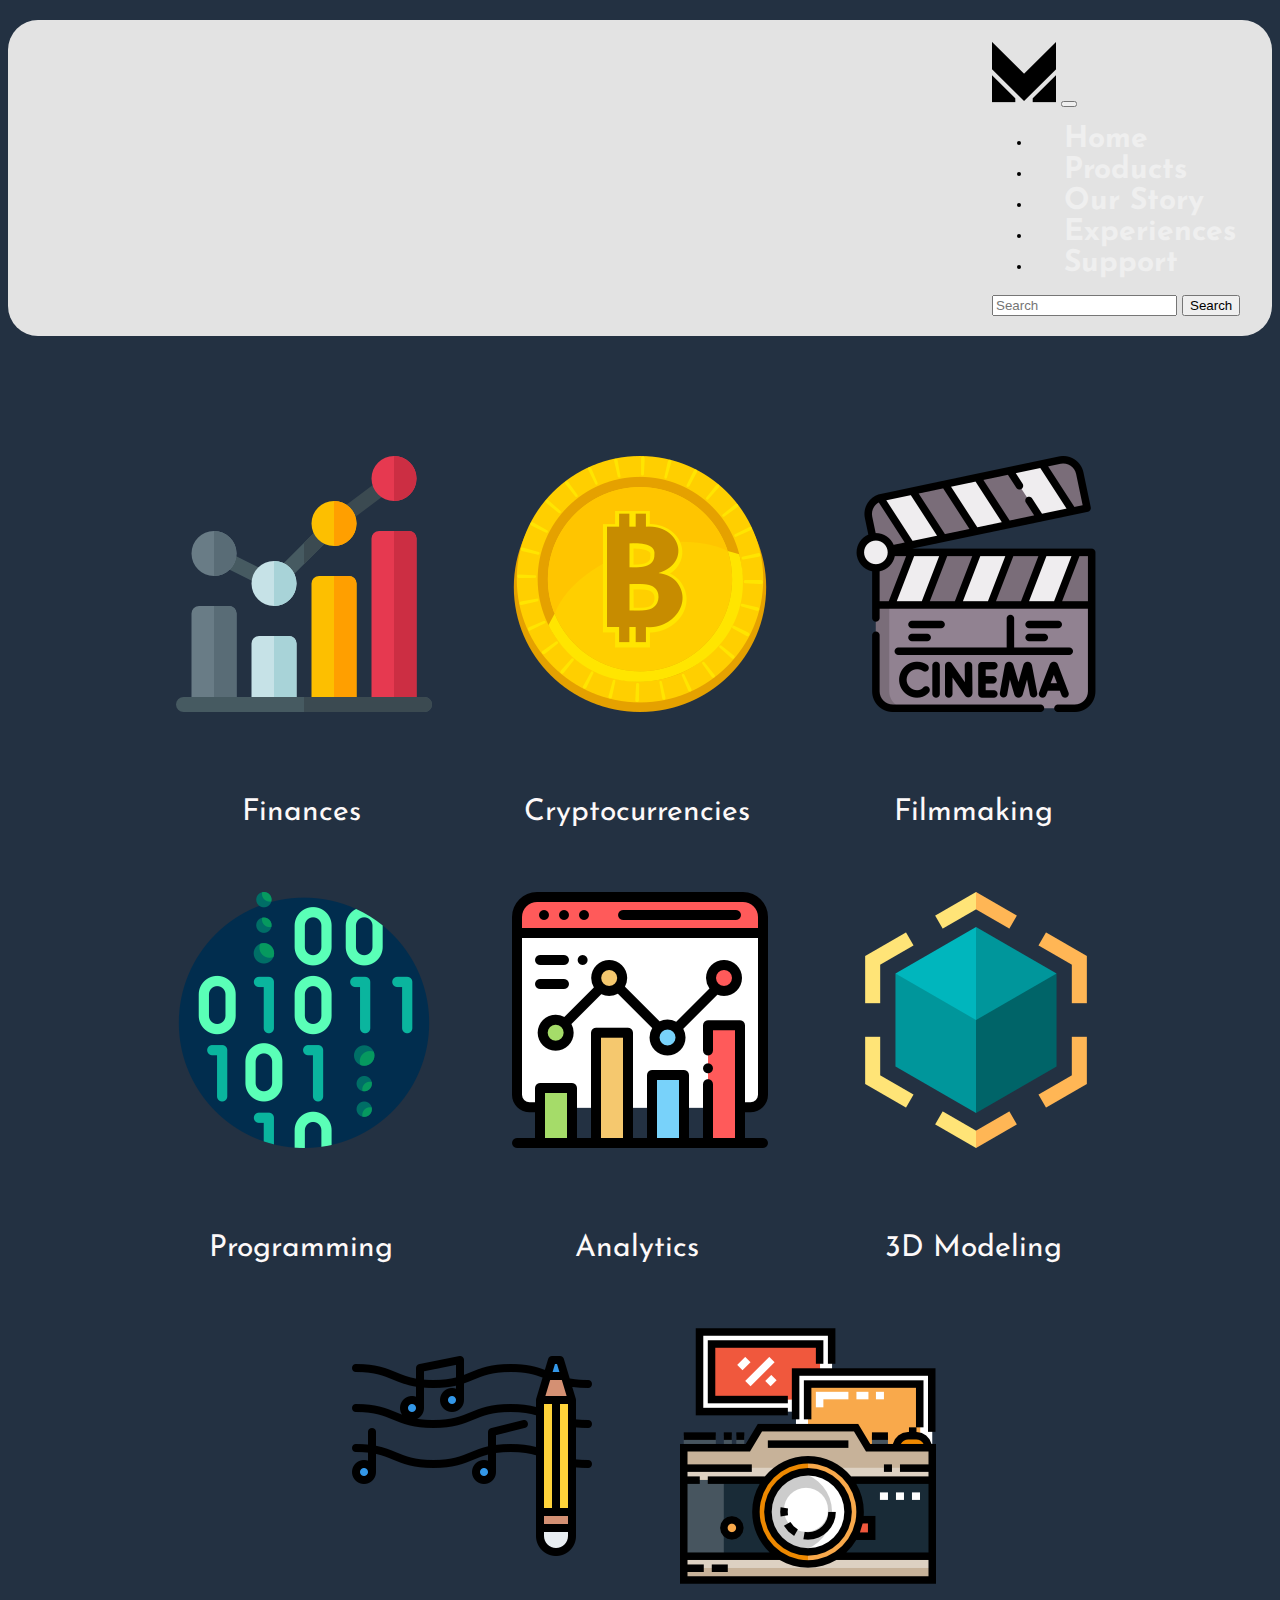
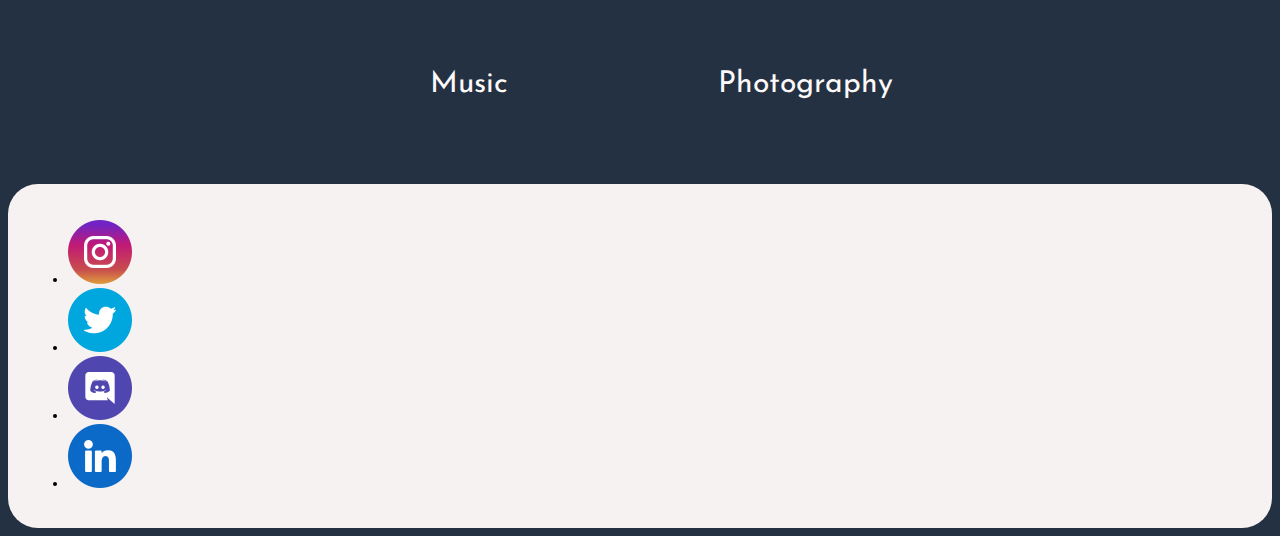
<file: secciones/product.html>
<!DOCTYPE html>
<html lang="en">

<head>
  <meta charset="UTF-8">
  <meta http-equiv="X-UA-Compatible" content="IE=edge">
  <meta name="viewport" content="width=device-width, initial-scale=1.0">
  <meta name="description" content="We offer courses for the best price and quality.">
  <meta name="keywords" content="courses, learn, quality">
  <link href="https://cdn.jsdelivr.net/npm/bootstrap@5.1.3/dist/css/bootstrap.min.css" rel="stylesheet"
    integrity="sha384-1BmE4kWBq78iYhFldvKuhfTAU6auU8tT94WrHftjDbrCEXSU1oBoqyl2QvZ6jIW3" crossorigin="anonymous">
  <link rel="stylesheet" href="../estilos/style.css">
  <link rel="preconnect" href="https://fonts.googleapis.com">
  <link rel="preconnect" href="https://fonts.gstatic.com" crossorigin>
  <link
    href="https://fonts.googleapis.com/css2?family=Amiri:ital@1&family=Josefin+Sans:ital@1&family=Julius+Sans+One&family=Poppins:wght@300&family=Staatliches&display=swap"
    rel="stylesheet">
  <title>Motion Courses</title>
</head>

<body>

  <div class="contenedor">

    <header class="header">
      <nav class="navbar navbar-expand-lg navbar-light w-100">
        <div class="container-fluid">
          <a class="navbar-brand" href="../index.html"><img src="../img/logo.png" alt="logo" class="logo"></a>
          <button class="navbar-toggler" type="button" data-bs-toggle="collapse"
            data-bs-target="#navbarSupportedContent" aria-controls="navbarSupportedContent" aria-expanded="false"
            aria-label="Toggle navigation">
            <span class="navbar-toggler-icon"></span>
          </button>
          <div class="collapse navbar-collapse" id="navbarSupportedContent">
            <ul class="navbar-nav me-auto mb-2 mb-lg-0">
              <li class="nav-item">
                <a class="nav-link active" aria-current="page" href="../index.html">Home</a>
              </li>
              <li class="nav-item">
                <a class="nav-link" href="../secciones/product.html">Products</a>
              </li>
              <li class="nav-item">
                <a class="nav-link" href="../secciones/ourstory.html">Our Story</a>
              </li>
              <li class="nav-item">
                <a class="nav-link" href="../secciones/experiences.html">Experiences</a>
              </li>
              <li class="nav-item">
                <a class="nav-link" href="../secciones/support.html">Support</a>
              </li>
            </ul>
            <form class="d-flex">
              <input class="form-control me-2" type="search" placeholder="Search" aria-label="Search">
              <button class="btn btn-outline-success" type="submit">Search</button>
            </form>
          </div>
        </div>
      </nav>
    </header>
    </header>

  </div>

  <main class="main-product">
    

    <div class="section-icons">

      <div>
        <a href="./finances.html"><img src="../img/finances.png" alt="finances" class="image-product"></a>
        <br><br>
        <p class="product-text">Finances</p>
      </div>
      <div>
        <a href="./cryptocurrencies.html"><img src="../img/bitcoin.png" alt="cryptocurrencie" class="image-product"></a>
        <br><br>
        <p class="product-text">Cryptocurrencies</p>
      </div>
      <div>
        <a href="./filmmaking.html"><img src="../img/filmmaking.png" alt="filmmaking" class="image-product"></a>
        <br><br>
        <p class="product-text">Filmmaking</p>
      </div>
      <div>
        <a href="./programming.html"><img src="../img/binary-code.png" alt="code" class="image-product"></a>
        <br><br>
        <p class="product-text">Programming</p>
      </div>
      <div>
        <a href="./analytics.html"><img src="../img/analytics.png" alt="analytics" class="image-product"></a>
        <br><br>
        <p class="product-text">Analytics</p>
      </div>
      <div>
        <a href="./3dmod.html"><img src="../img/3dmod.png" alt="3dmod" class="image-product"></a>
        <br><br>
        <p class="product-text">3D Modeling</p>
      </div>
      <div>
        <a href="./music.html"><img src="../img/music.png" alt="music" class="image-product"></a>
        <br><br>
        <p class="product-text">Music</p>
      </div>
      <div>
        <a href="./photography.html"><img src="../img/photography.png" alt="photography" class="image-product"></a>
        <br><br>
        <p class="product-text">Photography</p>

      </div>
    </div>

  </main>

  <footer class="footer-general">
    <ul class="nav justify-content-center">
      <li class="nav-item">
        <a class="nav-link" href="https://www.instagram.com/"> <img src="../img/instagram.png" alt="instagram" class="social-foot"></a>
      </li>
      <li class="nav-item">
        <a class="nav-link" href="https://twitter.com"><img src="../img/twitter.png" alt="twitter" class="social-foot"></a>
      </li>
      <li class="nav-item">
        <a class="nav-link" href="https://discord.com"><img src="../img/discord.png" alt="discord" class="social-foot"></a>
      </li>
      <li class="nav-item">
        <a class="nav-link" href="https://linkedin.com"><img src="../img/linkedin.png" alt="linkedin" class="social-foot"></a>
      </li>
    </ul>

  </footer>
  </div>
  <script src="https://cdn.jsdelivr.net/npm/bootstrap@5.1.3/dist/js/bootstrap.bundle.min.js"
    integrity="sha384-ka7Sk0Gln4gmtz2MlQnikT1wXgYsOg+OMhuP+IlRH9sENBO0LRn5q+8nbTov4+1p"
    crossorigin="anonymous"></script>
</body>

</html>
</file>
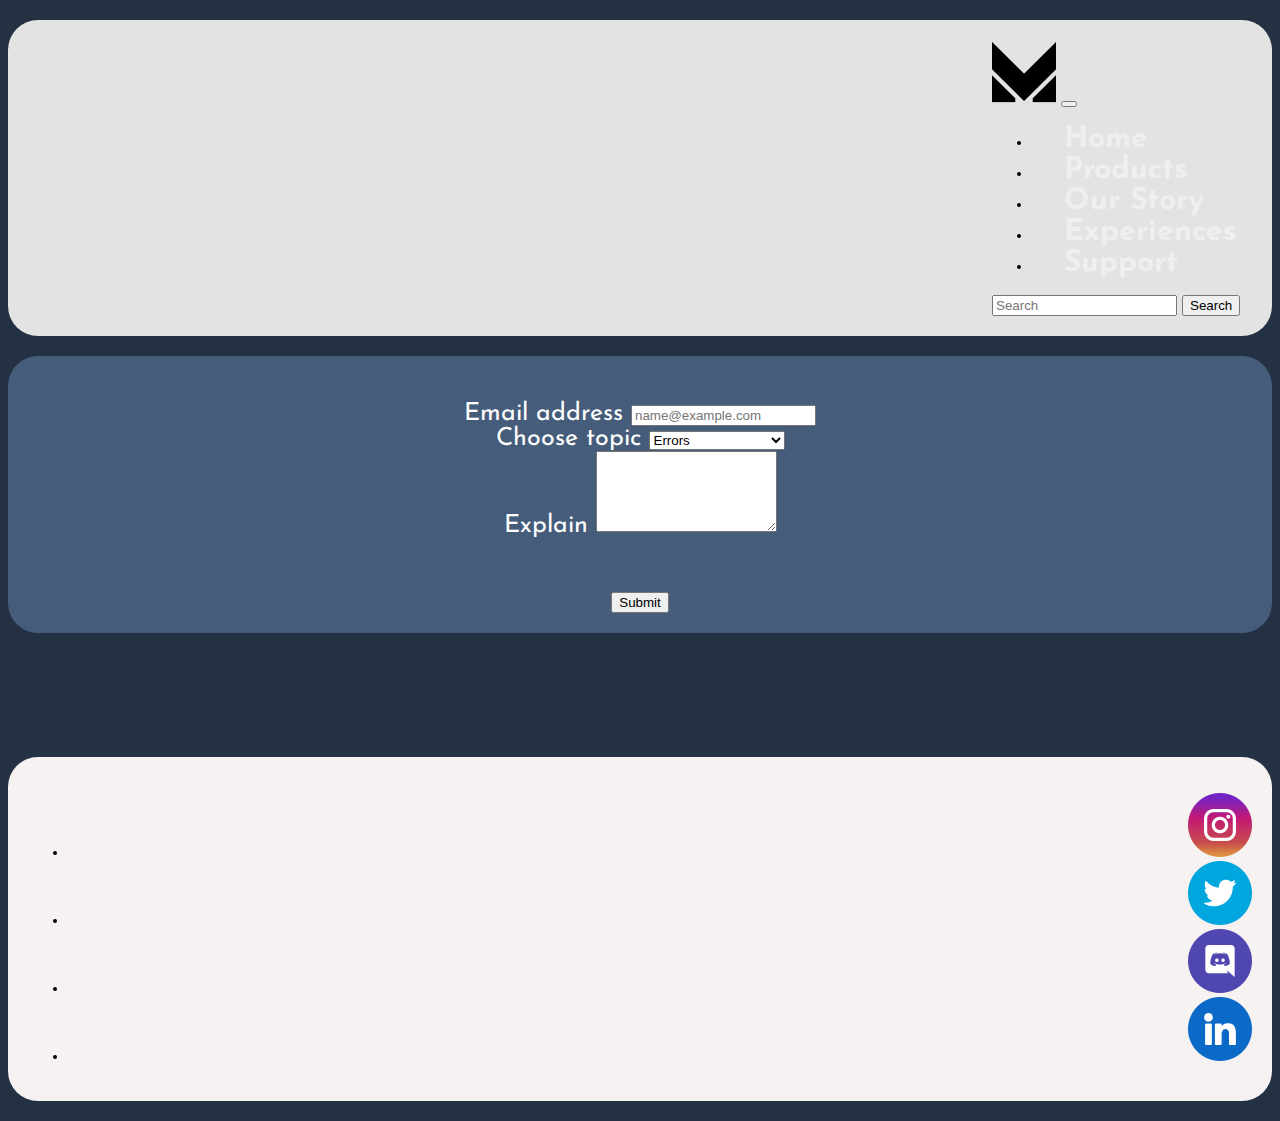
<file: secciones/support.html>
<!DOCTYPE html>
<html lang="en">

<head>
  <meta charset="UTF-8">
  <meta http-equiv="X-UA-Compatible" content="IE=edge">
  <meta name="viewport" content="width=device-width, initial-scale=1.0">
  <meta name="description" content="We offer courses for the best price and quality.">
  <meta name="keywords" content="courses, learn, quality">
  <link href="https://cdn.jsdelivr.net/npm/bootstrap@5.1.3/dist/css/bootstrap.min.css" rel="stylesheet"
    integrity="sha384-1BmE4kWBq78iYhFldvKuhfTAU6auU8tT94WrHftjDbrCEXSU1oBoqyl2QvZ6jIW3" crossorigin="anonymous">
  <link rel="stylesheet" href="../estilos/style.css">
  <link rel="preconnect" href="https://fonts.googleapis.com">
  <link rel="preconnect" href="https://fonts.gstatic.com" crossorigin>
  <link
    href="https://fonts.googleapis.com/css2?family=Amiri:ital@1&family=Josefin+Sans:ital@1&family=Julius+Sans+One&family=Poppins:wght@300&family=Staatliches&display=swap"
    rel="stylesheet">
  <title>Motion Courses</title>
</head>

<body>
  <div class="contenedor">

    <header class="header">

      <nav class="navbar navbar-expand-lg navbar-light w-100">
        <div class="container-fluid">
          <a class="navbar-brand" href="../index.html"><img src="../img/logo.png" alt="logo" class="logo"></a>
          <button class="navbar-toggler" type="button" data-bs-toggle="collapse"
            data-bs-target="#navbarSupportedContent" aria-controls="navbarSupportedContent" aria-expanded="false"
            aria-label="Toggle navigation">
            <span class="navbar-toggler-icon"></span>
          </button>
          <div class="collapse navbar-collapse" id="navbarSupportedContent">
            <ul class="navbar-nav me-auto mb-2 mb-lg-0">
              <li class="nav-item">
                <a class="nav-link active" aria-current="page" href="../index.html">Home</a>
              </li>
              <li class="nav-item">
                <a class="nav-link" href="../secciones/product.html">Products</a>
              </li>
              <li class="nav-item">
                <a class="nav-link" href="../secciones/ourstory.html">Our Story</a>
              </li>
              <li class="nav-item">
                <a class="nav-link" href="../secciones/experiences.html">Experiences</a>
              </li>
              <li class="nav-item">
                <a class="nav-link" href="../secciones/support.html">Support</a>
              </li>
            </ul>
            <form class="d-flex">
              <input class="form-control me-2" type="search" placeholder="Search" aria-label="Search">
              <button class="btn btn-outline-success" type="submit">Search</button>
            </form>
          </div>
        </div>
      </nav>

    </header>


    <main class="contenido">
      <br>
      <div class="form-support">

        <form>
          <div class="form-group">
            <label for="exampleFormControlInput1">Email address</label>
            <input type="email" class="form-control" id="exampleFormControlInput1" placeholder="name@example.com">
          </div>
          <div class="form-group">
            <label for="exampleFormControlSelect1">Choose topic</label>
            <select class="form-control" id="exampleFormControlSelect1">
              <option>Errors</option>
              <option>Customer Service</option>
              <option>Payment Issues</option>
              <option>Frequent Problems</option>

            </select>
          </div>
          <div class="form-group">
            <label for="exampleFormControlTextarea1">Explain </label>
            <textarea class="form-control" id="exampleFormControlTextarea1" rows="5"></textarea>
          </div>
          <br><br>
          <div class="d-grid gap-2 col-6 mx-auto">

            <button class="btn btn-primary" type="button">Submit</button>
          </div>
        </form>



      </div>



    </main>
    <br><br><br><br>
    <footer class="footer-general">
      <ul class="nav justify-content-center">
        <li class="nav-item">
          <a class="nav-link" href="https://www.instagram.com/"> <img src="../img/instagram.png" alt="instagram" class="social-foot"></a>
        </li>
        <li class="nav-item">
          <a class="nav-link" href="https://twitter.com"><img src="../img/twitter.png" alt="twitter" class="social-foot"></a>
        </li>
        <li class="nav-item">
          <a class="nav-link" href="https://discord.com"><img src="../img/discord.png" alt="discord" class="social-foot"></a>
        </li>
        <li class="nav-item">
          <a class="nav-link" href="https://linkedin.com"><img src="../img/linkedin.png" alt="linkedin" class="social-foot"></a>
        </li>
      </ul>

    </footer>


    <script src="https://cdn.jsdelivr.net/npm/bootstrap@5.1.3/dist/js/bootstrap.bundle.min.js"
      integrity="sha384-ka7Sk0Gln4gmtz2MlQnikT1wXgYsOg+OMhuP+IlRH9sENBO0LRn5q+8nbTov4+1p"
      crossorigin="anonymous"></script>
</body>

</html>
</file>
<file: estilos/style.css>
body {
  background: #233142;
  color: black;
  font-family: 'Josefin Sans', sans-serif;
}

.contenedor {
  width: 100%;
  max-width: 1800px;
  margin: 20px auto;
  display: -ms-grid;
  display: grid;
  grid-gap: 20px;
  -ms-grid-columns: (1fr)[3];
      grid-template-columns: repeat(3, 1fr);
  -ms-grid-rows: (auto)[4];
      grid-template-rows: repeat(4, auto);
      grid-template-areas: "header header header " "contenido contenido contenido" "widget-1 widget-1 widget-2 " "sidebar sidebar sidebar" "footer-general footer-general footer-general";
}

.contenedor > div,
.contenedor .header,
.contenedor .contenido,
.contenedor .sidebar,
.contenedor .footer-general {
  background: #f7f2f2;
  padding: 20px;
  border-radius: 30px;
}

.footer-general {
  background: #f7f2f2;
  padding: 20px;
  border-radius: 30px;
}

.contenedor .header {
  background-color: #e3e3e3;
  -ms-grid-row: 1;
  -ms-grid-column: 1;
  -ms-grid-column-span: 3;
  grid-area: header;
  display: -webkit-box;
  display: -ms-flexbox;
  display: flex;
  -webkit-box-pack: right;
      -ms-flex-pack: right;
          justify-content: right;
  text-decoration: none;
}

.contenedor .contenido {
  background: #455d7a;
  -ms-grid-row: 2;
  -ms-grid-column: 1;
  -ms-grid-column-span: 3;
  grid-area: contenido;
  font-size: 25px;
  border-image-width: 10px;
  color: white;
}

.text-index-quote {
  font-size: x-large;
}

.titles-index {
  font-weight: bolder;
}

.educationphoto1 {
  display: -ms-grid;
  display: grid;
  -webkit-box-pack: center;
      -ms-flex-pack: center;
          justify-content: center;
  -ms-grid-columns: 1800px;
      grid-template-columns: 1800px;
}

/*nose como poner la imagen centrada */
.educationphoto1 {
  width: 100%;
  -webkit-box-pack: center;
      -ms-flex-pack: center;
          justify-content: center;
}

.image-reasons {
  display: -ms-grid;
  display: grid;
  -webkit-box-pack: center;
      -ms-flex-pack: center;
          justify-content: center;
  width: 70%;
}

.contenedor .sidebar {
  -ms-grid-column: 3;
  -ms-grid-column-span: 1;
  grid-column: 3 / 4;
  background: #FF6A3D;
  text-align: center;
  display: -webkit-box;
  display: -ms-flexbox;
  display: flex;
  -webkit-box-align: center;
      -ms-flex-align: center;
          align-items: center;
  -webkit-box-pack: center;
      -ms-flex-pack: center;
          justify-content: center;
  min-height: 100px;
  -ms-grid-row: 4;
  -ms-grid-column: 1;
  -ms-grid-column-span: 3;
  grid-area: sidebar;
  /*no se como acomodar las imagenes y poner texto debajos de ellas*/
}

.contenedor .widget-1,
.contenedor .widget-2 {
  background: #f95959;
  height: 100px;
  text-align: center;
  display: -webkit-box;
  display: -ms-flexbox;
  display: flex;
  -webkit-box-align: center;
      -ms-flex-align: center;
          align-items: center;
  -webkit-box-pack: center;
      -ms-flex-pack: center;
          justify-content: center;
}

.contenedor .widget-1 {
  -ms-grid-row: 3;
  -ms-grid-column: 1;
  -ms-grid-column-span: 2;
  grid-area: widget-1;
  list-style: none;
  text-decoration: none;
}

.widget-list {
  color: #EFEFEF;
  text-decoration: none;
  list-style: none;
  font-weight: bolder;
  font-size: xx-large;
}

.widget-text {
  text-decoration: none;
  color: black;
}

.widget-1:hover {
  -webkit-transform: scale(1.2);
          transform: scale(1.2);
}

.widget-1 {
  -webkit-transition-property: all;
  transition-property: all;
  -webkit-transition-duration: 1s;
          transition-duration: 1s;
}

.widget-2:hover {
  -webkit-transform: scale(1.2);
          transform: scale(1.2);
}

.widget-2 {
  -webkit-transition-property: all;
  transition-property: all;
  -webkit-transition-duration: 1s;
          transition-duration: 1s;
}

.contenedor .widget-2 {
  -ms-grid-row: 3;
  -ms-grid-column: 3;
  grid-area: widget-2;
}

.contenedor .footer-general {
  -ms-grid-row: 5;
  -ms-grid-column: 1;
  -ms-grid-column-span: 3;
  grid-area: footer-general;
  -webkit-box-pack: right;
      -ms-flex-pack: right;
          justify-content: right;
  text-align: right;
  list-style: none;
}

.support-text {
  text-decoration: none;
  color: black;
  font-size: x-large;
  list-style: none;
}

@media screen and (max-width: 768px) {
  .contenedor {
        grid-template-areas: "header header header" "contenido contenido contenido" "widget-1  widget-1 widget-2 " "sidebar sidebar sidebar" "footer-general footer-general footer-general";
  }
}

.social-foot {
  -webkit-transition-property: all;
  transition-property: all;
  -webkit-transition-duration: 1s;
          transition-duration: 1s;
}

.social-foot:hover {
  -webkit-transform: scale(1.2);
          transform: scale(1.2);
}

.section-icons {
  width: 80%;
  margin: 0 auto;
  -webkit-box-align: center;
      -ms-flex-align: center;
          align-items: center;
  -webkit-box-pack: center;
      -ms-flex-pack: center;
          justify-content: center;
  padding: 20px;
  border-radius: 30px;
  border-color: antiquewhite;
  display: -webkit-box;
  display: -ms-flexbox;
  display: flex;
  -ms-flex-wrap: wrap;
      flex-wrap: wrap;
  -webkit-column-gap: 80px;
          column-gap: 80px;
  color: #fdf9f9;
}

.product-text {
  -webkit-box-align: center;
      -ms-flex-align: center;
          align-items: center;
  display: -webkit-box;
  display: -ms-flexbox;
  display: flex;
  height: 100px;
  -webkit-box-pack: center;
      -ms-flex-pack: center;
          justify-content: center;
  width: 250px;
  font-size: 30px;
}

.contenedor-product {
  width: 100%;
  max-width: 1800px;
  margin: 20px auto;
  display: -ms-grid;
  display: grid;
  grid-gap: 20px;
  -ms-grid-columns: (1fr)[3];
      grid-template-columns: repeat(3, 1fr);
  -ms-grid-rows: (auto)[4];
      grid-template-rows: repeat(4, auto);
      grid-template-areas: "header header header " "gridsection gridsection gridsection" "gridsection gridsection gridsection" "footer footer footer";
}

.header-product {
  background: #F66B0E;
  color: #faebd7;
  -ms-grid-row: 1;
  -ms-grid-column: 1;
  -ms-grid-column-span: 3;
  grid-area: header;
  display: -webkit-box;
  display: -ms-flexbox;
  display: flex;
  -webkit-box-pack: right;
      -ms-flex-pack: right;
          justify-content: right;
  text-decoration: none;
  font-size: larger;
  font-family: 'Josefin Sans', sans-serif;
}

header nav ul li a {
  color: #EFEFEF;
  text-decoration: none;
  font-weight: bolder;
  font-size: larger;
  padding-left: 2rem;
  padding-right: 1rem;
  padding-top: 1rem;
  padding-bottom: 1rem;
  border: 20px;
  margin: 2 rem;
  font-family: 'Josefin Sans', sans-serif;
  font-size: 30px;
}

.main-section {
  background: white;
  width: 1700px;
  height: 950px;
  border-radius: 20px;
  padding-right: 200px;
  -webkit-box-align: center;
      -ms-flex-align: center;
          align-items: center;
  display: -webkit-box;
  display: -ms-flexbox;
  display: flex;
  -ms-flex-wrap: wrap;
      flex-wrap: wrap;
}

.contenido-product {
  color: white;
  font-weight: bolder;
  display: -ms-grid;
  display: grid;
  -webkit-box-align: center;
      -ms-flex-align: center;
          align-items: center;
  -webkit-box-pack: center;
      -ms-flex-pack: center;
          justify-content: center;
  -ms-grid-columns: 1700px;
      grid-template-columns: 1700px;
}

.image-product:hover {
  -webkit-transform: scale(1.2);
          transform: scale(1.2);
}

.image-product {
  -webkit-transition-property: all;
  transition-property: all;
  -webkit-transition-duration: 1s;
          transition-duration: 1s;
}

.nametommy {
  font-size: xx-large;
  font-weight: bold;
  color: antiquewhite;
}

.namecharles {
  font-size: xx-large;
  font-weight: bold;
  color: antiquewhite;
}

.sentencetommy {
  display: -ms-grid;
  display: grid;
}

.ourstory-main {
  display: -webkit-box;
  display: -ms-flexbox;
  display: flex;
  -webkit-box-pack: center;
      -ms-flex-pack: center;
          justify-content: center;
  -ms-flex-wrap: wrap;
      flex-wrap: wrap;
  -webkit-column-gap: 100px;
          column-gap: 100px;
}

.nametommy {
  font-size: xx-large;
  font-weight: bold;
  color: antiquewhite;
}

.namecharles {
  font-size: xx-large;
  font-weight: bold;
  color: antiquewhite;
}

.sentencetommy {
  display: -ms-grid;
  display: grid;
}

.ourstory-main {
  display: -webkit-box;
  display: -ms-flexbox;
  display: flex;
  -webkit-box-pack: center;
      -ms-flex-pack: center;
          justify-content: center;
  -ms-flex-wrap: wrap;
      flex-wrap: wrap;
  -webkit-column-gap: 100px;
          column-gap: 100px;
}

.form-support {
  margin: 0 auto;
  text-align: center;
}

/* mapas */
.btn--twitter {
  background-color: #55aCee;
}

.btn--facebook {
  background-color: #3a5795;
}

.btn--instagram {
  background-color: #C25E30;
}

/* extend */
.redsocial, .redsocial--social, .redsocial--nueva {
  border: 2px solid red;
  background-color: gold;
}

.redsocial--social {
  font-family: 'Courier New', Courier, monospace;
  color: white;
  border-radius: 5px;
}

.redsocial--nueva {
  font-size: 30px;
  color: green;
  border: 3px dashed blue;
}

/*mixin*/
.my_mixin {
  height: 50px;
  width: 500px;
  background-color: lightcoral;
}
/*# sourceMappingURL=style.css.map */
</file>
